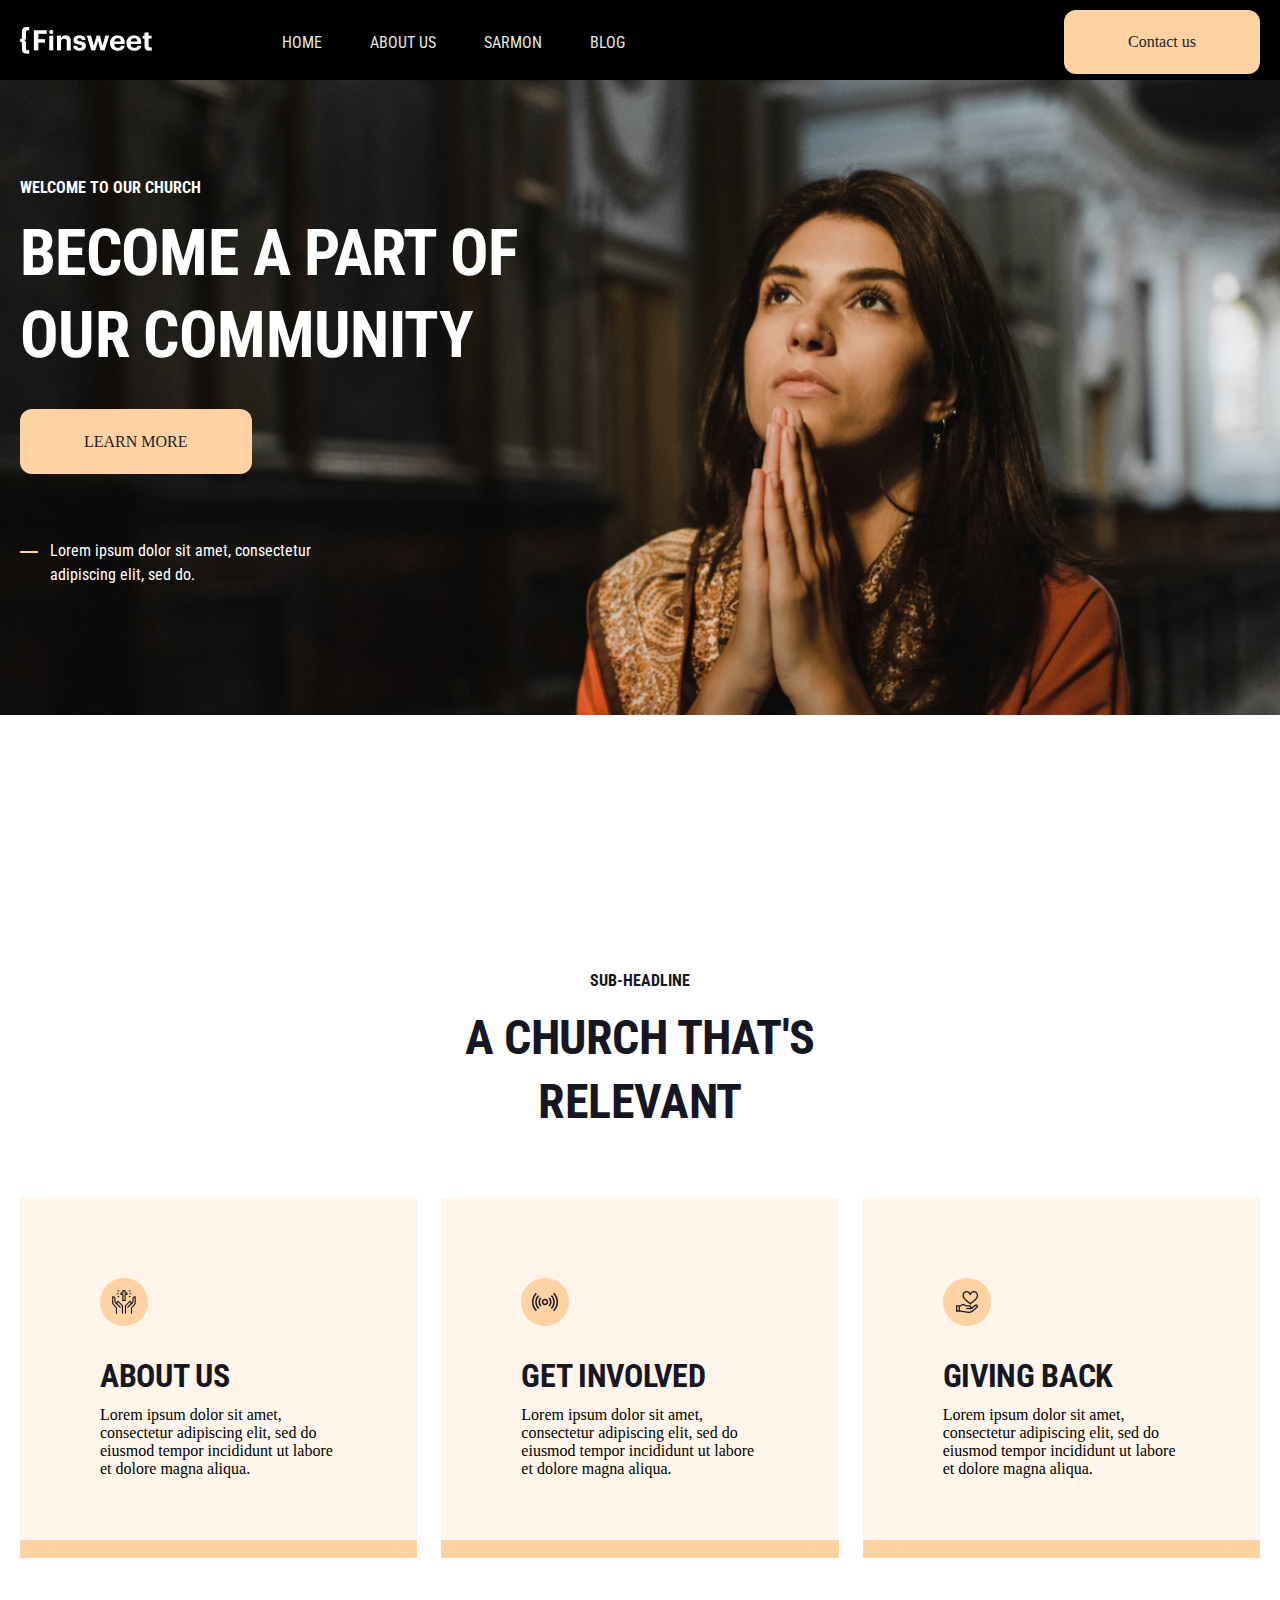
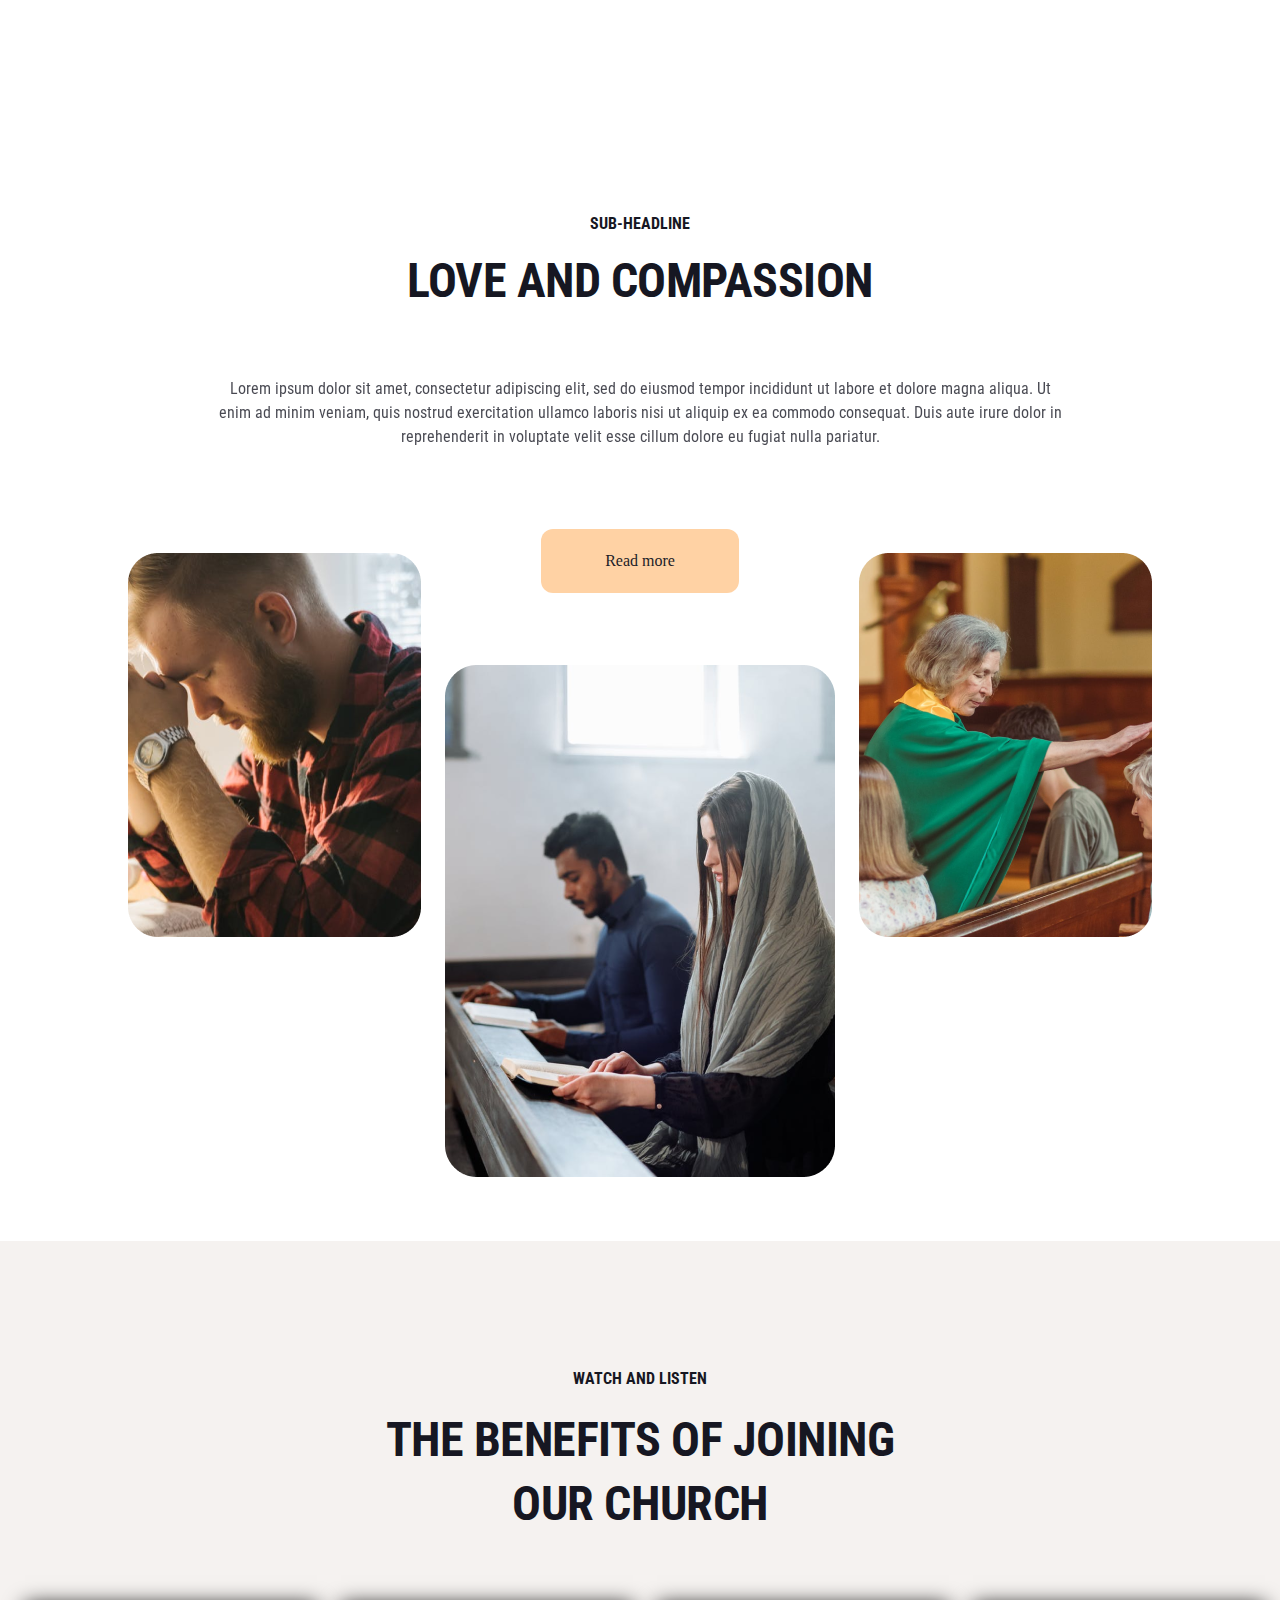
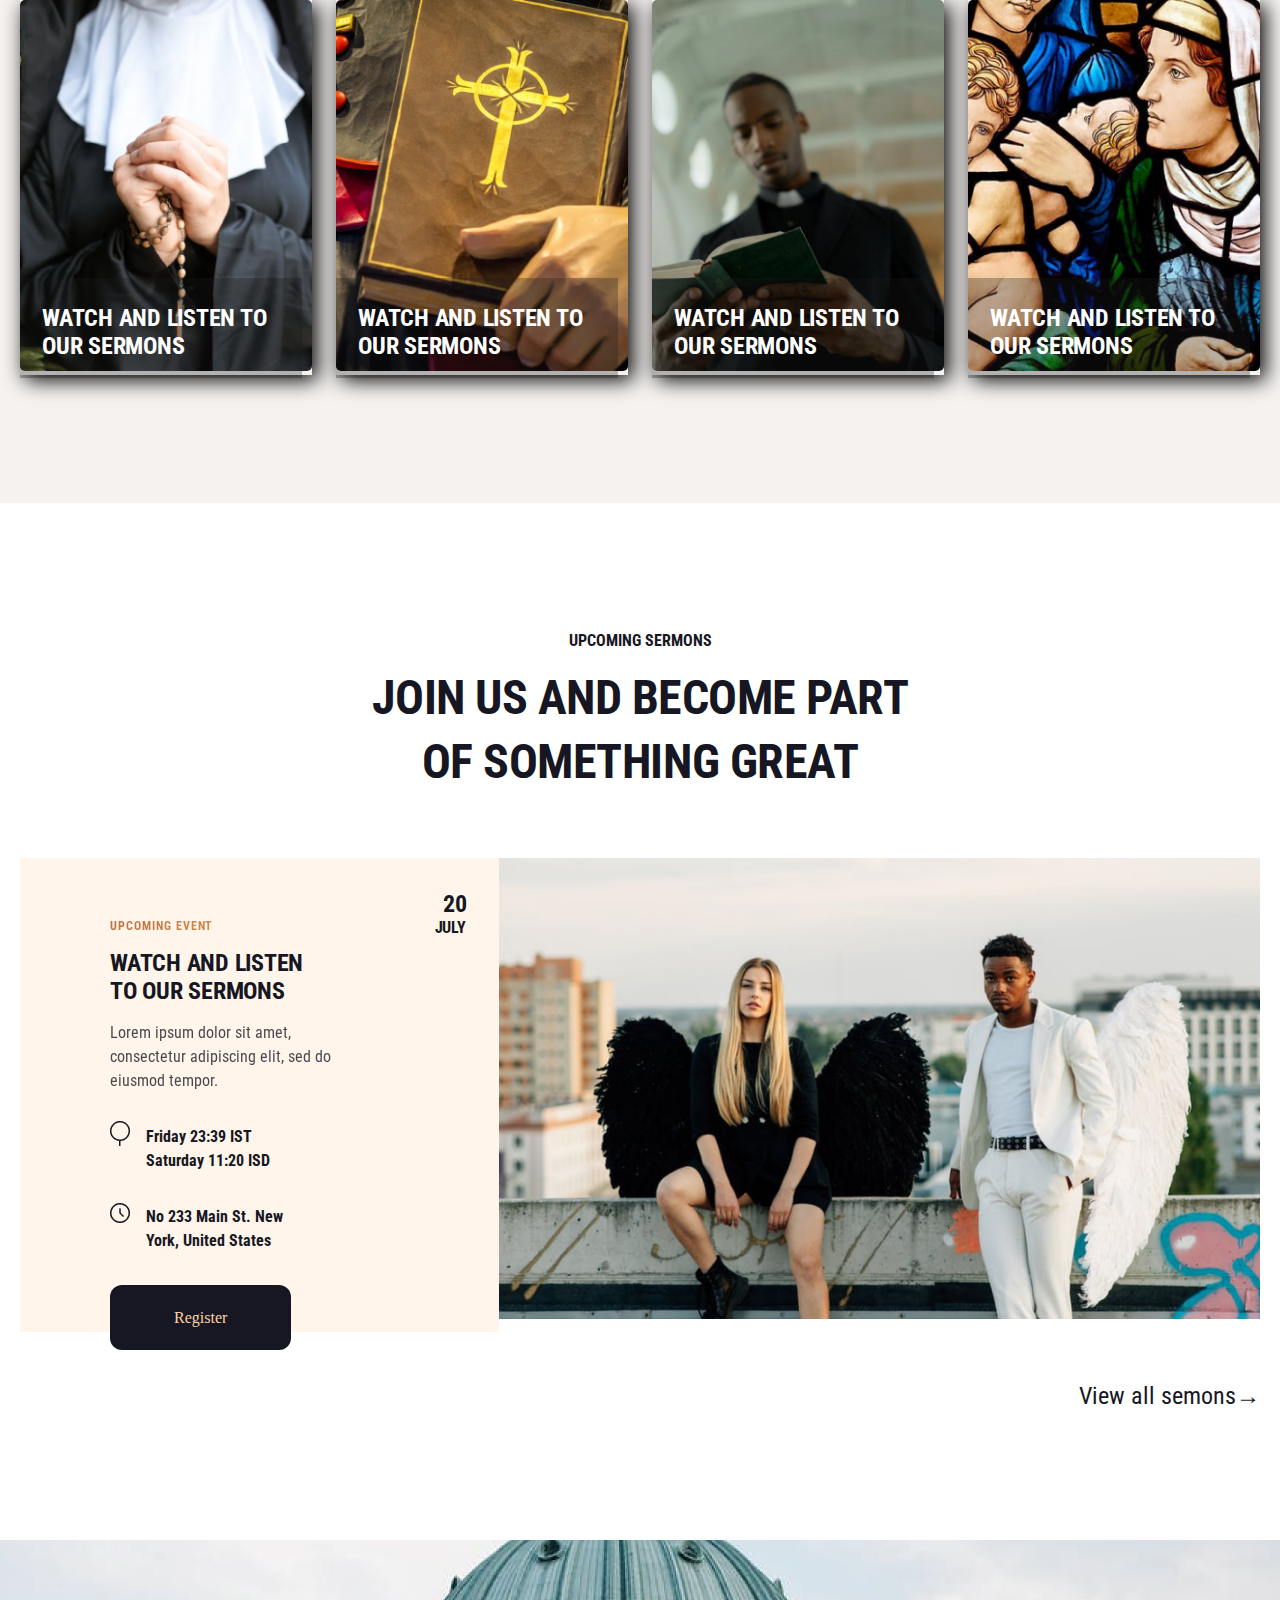
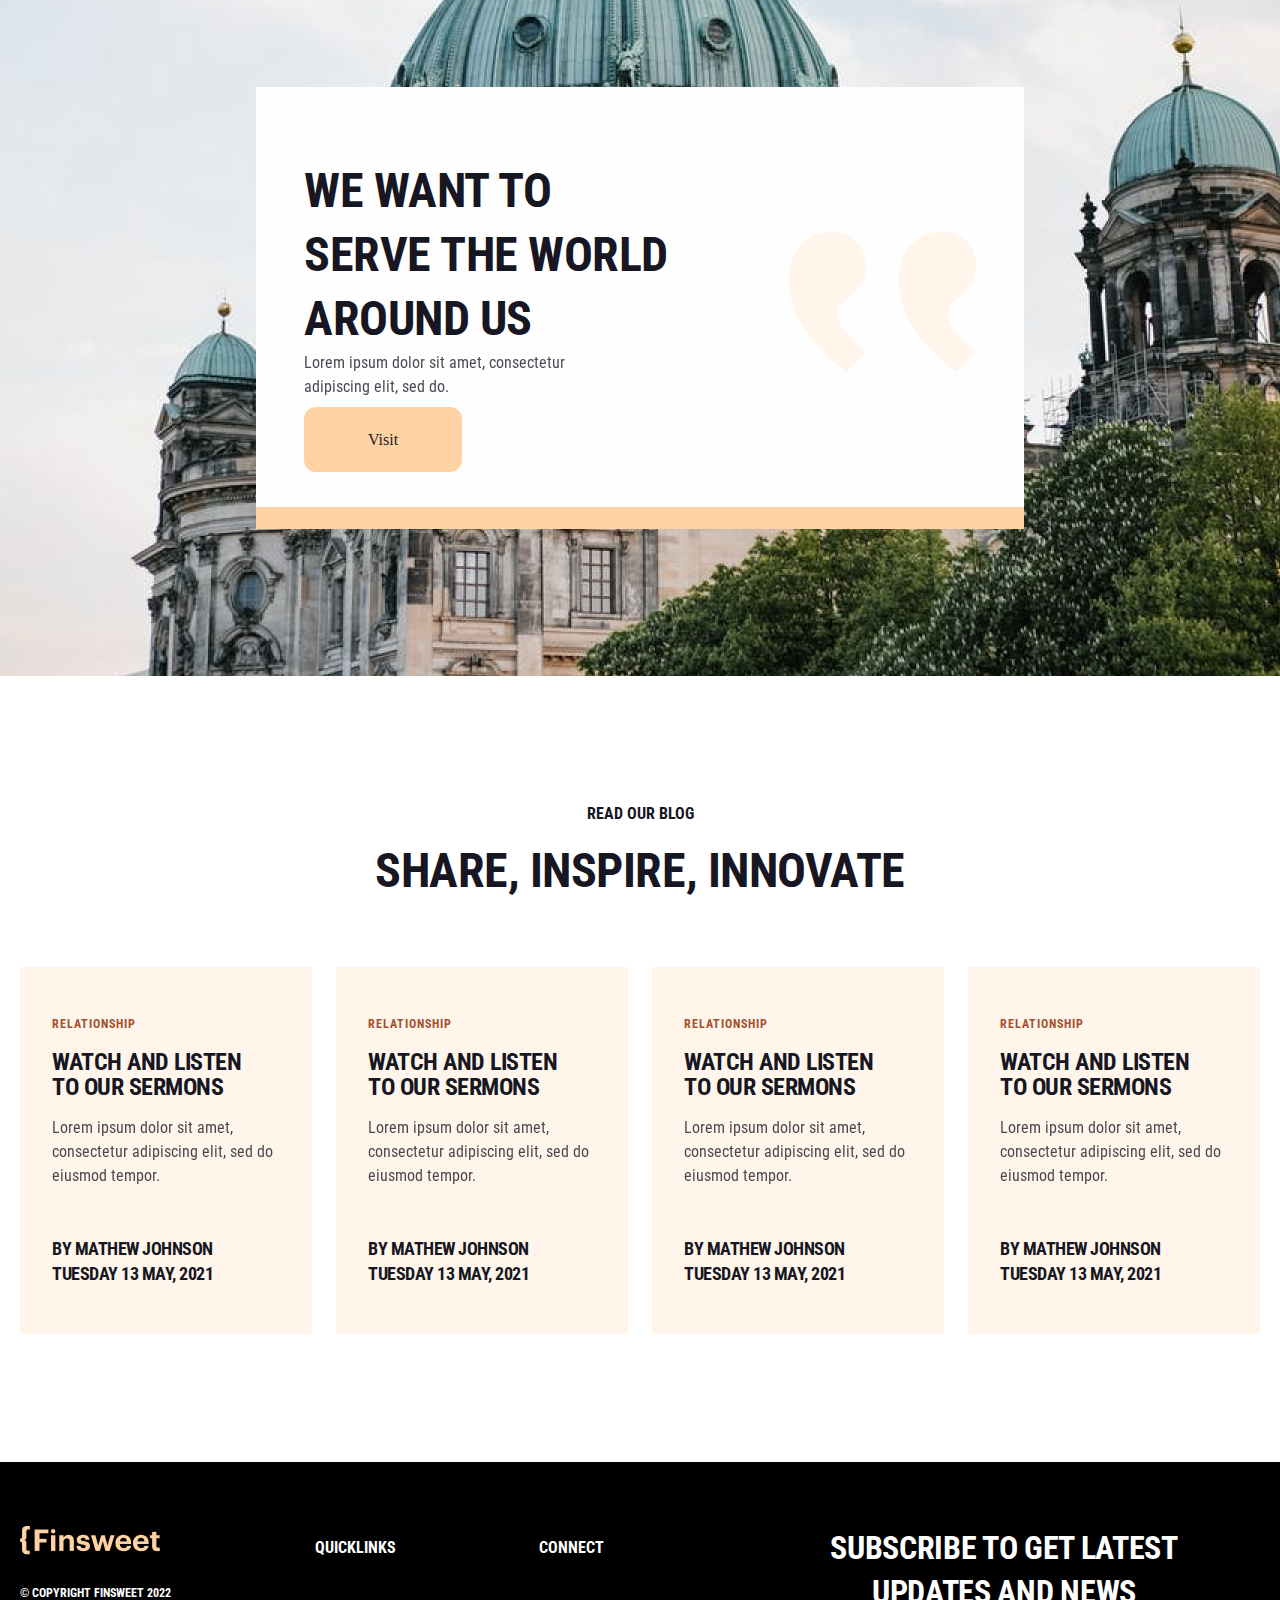
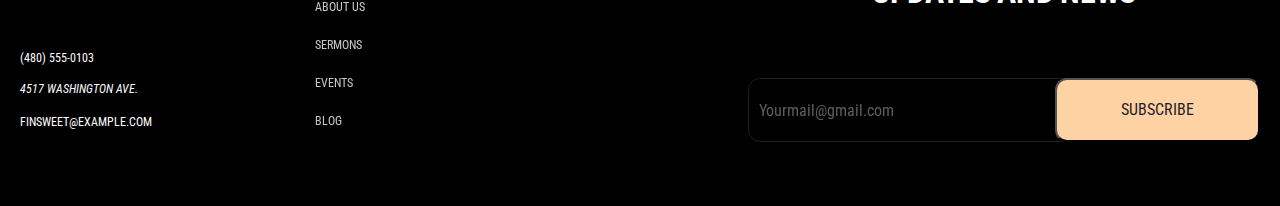
<file: index.html>
<!DOCTYPE html>
<html lang="en">
  <head>
    <meta charset="UTF-8" />
    <meta http-equiv="X-UA-Compatible" content="IE=edge" />
    <meta name="viewport" content="width=device-width, initial-scale=1.0" />
    <title>church</title>
    <link rel="stylesheet" href="./css/home.css" />
    <link
      rel="stylesheet"
      href="https://cdnjs.cloudflare.com/ajax/libs/font-awesome/6.4.0/css/all.min.css"
      integrity="sha512-iecdLmaskl7CVkqkXNQ/ZH/XLlvWZOJyj7Yy7tcenmpD1ypASozpmT/E0iPtmFIB46ZmdtAc9eNBvH0H/ZpiBw=="
      crossorigin="anonymous"
      referrerpolicy="no-referrer"
    />
  </head>
  <body>
     <div class="scrolltop" onclick="scrollToTop();"><a href="#"></a></div>
    <header>
      <div class="container">
        <nav class="navbar">
          <div class="navbar__link__logo">
            <a href="index.html"
              ><img src="./images/home/header-Logo.png" alt=""
            /></a>
            <ul class="navbar__link">
              <li><a href="./index.html">Home</a></li>
              <li><a href="./about-us.html">About us</a></li>
              <li><a href="./sermons.html">Sarmon</a></li>
              <li><a href="./blog.html">Blog</a></li>
            </ul>
          </div>

          <a class="navbar__btn" href="./contact/contact.html">Contact us</a>
              <div id="navbar-responsive"> <button id="navbar-close">
               <i class="fa-solid fa-square-xmark"></i>
              </button> 
                <div class="toogle__menu">
                   <a href="./index.html" class="toogle0__link">Home</a>
                 <a href="./about-us.html" class="toogle0__link">About</a>
                 <a href="./blog.html" class="toogle0__link">sermon</a>
                 <a href="./sermons.html" class="toogle0__link">sermon</a>
                 <a href="./contact.html" class="toogle0__link">contact</a>
                </div>
            </div>
                  
              <button id="navbar-open">
                <i class="fa-solid fa-bars"></i>
               </button></nav>
        
      </div>
    </header>
    <main>
      <section class="home">
        <div class="container">
          <h5>Welcome to our CHURCH</h5>
          <h1>Become a part of our community</h1>
          <a href="about-us.html" class="home__btn">Learn more</a>
          <div class="home__content">
            <div class="home__border"></div>
            <p>
              Lorem ipsum dolor sit amet, consectetur adipiscing elit, sed do.
            </p>
          </div>
        </div>
      </section>
      <section class="relevant">
        <div class="container">
          <div class="relevant__wrapper">
            <h5>sub-headline</h5>
            <h3>a church that's relevant</h3>
            <div class="relevant__box">
              <div class="relevant__box_content">
                <img src="./images/home/Icon.png" alt="icon" />
                <h3>About us</h3>
                <p>
                  Lorem ipsum dolor sit amet, consectetur adipiscing elit, sed
                  do eiusmod tempor incididunt ut labore et dolore magna aliqua.
                </p>
              </div>

              <div class="relevant__box_content">
                <img src="./images/home/Icon (1).png" alt="icon" />
                <h3>Get involved</h3>
                <p>
                  Lorem ipsum dolor sit amet, consectetur adipiscing elit, sed
                  do eiusmod tempor incididunt ut labore et dolore magna aliqua.
                </p>
              </div>

              <div class="relevant__box_content">
                <img src="./images/home/Icon (2).png" alt="icon" />
                <h3>Giving back</h3>
                <p>
                  Lorem ipsum dolor sit amet, consectetur adipiscing elit, sed
                  do eiusmod tempor incididunt ut labore et dolore magna aliqua.
                </p>
              </div>
            </div>
            <div class="compassion">
            <h5>SUB-HEADLINE</h5>
            <h3>love and compassion</h3>
            <p>Lorem ipsum dolor sit amet, consectetur adipiscing elit, sed do eiusmod tempor incididunt ut labore et dolore magna aliqua. Ut enim ad minim veniam, quis nostrud exercitation ullamco laboris nisi ut aliquip ex ea commodo consequat. Duis aute irure dolor in reprehenderit in voluptate velit esse cillum dolore eu fugiat nulla pariatur.</p>
        </div>
        <div class="readmore">

          <div class="readmore__img">
            <img src="./images/home/compassion.png">
          </div>

          <div class="readmore__img-btn">
            <a href="blog-post">Read more</a>
            <img src="./images/home/compassion2.png" alt="">
          </div>

          <div class="readmore__img">
            <img src="./images/home/compassion3.png">
          </div>

        </div>
          </div>
      </section>
      <section class="benefits">
        <div class="container">
          <div class="benefit__wrapper">
            <h5>Watch and listen</h5>
            <h3>THE benefits of joining our church</h3>

            <div class="benefit__content">
              <div class="benefit__card">
              <img src="./images/home/beneffits.png">
              <div class="benefit__intro">
                <h3>WATCH AND LISTEN TO OUR SERMONS</h3>
                <p>Lorem ipsum dolor sit amet, consectetur adipiscing elit, sed do eiusmod tempor incididunt ut.</p>
              </div>
            </div>

            <div class="benefit__card">
              <img src="./images/home/benefits2.png">
              <div class="benefit__intro">
                <h3>WATCH AND LISTEN TO OUR SERMONS</h3>
                <p>Lorem ipsum dolor sit amet, consectetur adipiscing elit, sed do eiusmod tempor incididunt ut.</p>
              </div>
            </div>

            <div class="benefit__card">
              <img src="./images/home/benefits3.png">
              <div class="benefit__intro">
                <h3>WATCH AND LISTEN TO OUR SERMONS</h3>
                <p>Lorem ipsum dolor sit amet, consectetur adipiscing elit, sed do eiusmod tempor incididunt ut.</p>
              </div>
            </div>

            <div class="benefit__card">
              <img src="./images/home/benefits4.png">
              <div class="benefit__intro">
                <h3>WATCH AND LISTEN TO OUR SERMONS</h3>
                <p>Lorem ipsum dolor sit amet, consectetur adipiscing elit, sed do eiusmod tempor incididunt ut.</p>
              </div>
            </div>
            </div>

          </div>
        </div>
      </section>
      <section class="sermons">
        <div class="container">
          <h5>Upcoming SERMONS</h5>
          <h3>join us and become part of something great</h3>
          <div class="sermons__card">
            <div class="sermons__aside">
              <h5>Upcoming Event</h5>
              <h3>WATCH AND LISTEN TO OUR SERMONS</h3>
              <p>Lorem ipsum dolor sit amet, consectetur adipiscing elit, sed do eiusmod tempor.</p>
              <div class="sermons__intro">
                <img src="./images/home/shareIcon.png" alt="icon">
                <h4>Friday 23:39 IST Saturday 11:20 ISD</h4>
              </div>
              <div class="sermons__intro">
                <img src="./images/home/Clock icon.png" alt="icon">
                <h4>No 233 Main St. New York, United States</h4>
              </div>
              
              <a href="./sermon-event.html">Register</a>
              <div class="sermons__data">
                <h2>20</h2>
                <h3>JULY</h3>
              </div>
            </div>
            <div class="sermons__bside">
              <img src="./images/home/sermons-.png">
            </div>
            
          </div>
          <div class="sermons__view">
            <a href="./sermons.html" class="class">View all semons</a>
          </div>
        </div>
      </section>
        <section class="around">
          <div class="container">
            <div class="around__card">
              <div class="around__aside">
                <h2>We want to serve the world around us</h2>
                <p>Lorem ipsum dolor sit amet, consectetur adipiscing elit, sed do.</p>
                <a href="">Visit</a>
              </div>
              <div class="around__bside">
                <img src="./images/home/Quote icon.png" alt="icon">
              </div>
            </div>
          </div>
        </section>
        <section>
          <div class="container">
            <div class="blog">
              <h5>Read our Blog</h5>
              <h3>SHARE, INSPIRE, INNOVATE</h3>
              <div class="blog__card">

                <div class="blog__intro">
                  <h5>Relationship</h5>
                   <h3>WATCH AND LISTEN TO OUR SERMONS</h3>
                   <p>Lorem ipsum dolor sit amet, consectetur adipiscing elit, sed do eiusmod tempor.</p>
                   <h3 class="blog__intro__name">By Mathew Johnson</h3>
                   <h3 class="blog__intro__name">Tuesday 13 May, 2021</h3>
                </div>

                <div class="blog__intro">
                  <h5>Relationship</h5>
                   <h3>WATCH AND LISTEN TO OUR SERMONS</h3>
                   <p>Lorem ipsum dolor sit amet, consectetur adipiscing elit, sed do eiusmod tempor.</p>
                   <h3 class="blog__intro__name">By Mathew Johnson</h3>
                   <h3 class="blog__intro__name">Tuesday 13 May, 2021</h3>
                </div>

                <div class="blog__intro">
                  <h5>Relationship</h5>
                   <h3>WATCH AND LISTEN TO OUR SERMONS</h3>
                   <p>Lorem ipsum dolor sit amet, consectetur adipiscing elit, sed do eiusmod tempor.</p>
                   <h3 class="blog__intro__name">By Mathew Johnson</h3>
                   <h3 class="blog__intro__name">Tuesday 13 May, 2021</h3>
                </div>

                <div class="blog__intro">
                  <h5>Relationship</h5>
                   <h3>WATCH AND LISTEN TO OUR SERMONS</h3>
                   <p>Lorem ipsum dolor sit amet, consectetur adipiscing elit, sed do eiusmod tempor.</p>
                   <h3 class="blog__intro__name">By Mathew Johnson</h3>
                   <h3 class="blog__intro__name">Tuesday 13 May, 2021</h3>
                </div>

                
              </div>
            </div>
          </div>
        </section>
    </main>
    <footer class="footer">
      <div class="container footer__container">
        <div class="footer__left">
          <img src="./images/home/footer-logo.png" alt="logo" />
          <h5>© Copyright Finsweet 2022</h5>
          <a href="tel:(480) 555-0103">(480) 555-0103</a>
          <address>4517 Washington Ave.</address>
          <a href="mailto: finsweet@example.com">finsweet@example.com</a>
        </div>
        <div class="footer__center">
          <h5>Quicklinks</h5>
          <a href="">About us</a>
          <a href="">Sermons</a>
          <a href="">Events</a>
          <a href="">Blog</a>
        </div>
        <div class="footer__connect">
          <h5>Connect</h5>
          <a href=""><i class="fa-brands fa-facebook"></i></a>
          <a href=""><i class="fa-brands fa-twitter"></i></a>
          <a href=""><i class="fa-brands fa-linkedin"></i></a>
        </div>
        <div class="footer__right">
          <h3>Subscribe to get Latest Updates and News</h3>
          <div class="footer__input">
            <input type="email" placeholder="Yourmail@gmail.com" />
            <button>Subscribe</button>
          </div>
        </div>
      </div>
    </footer>
    <script>
      window.addEventListener('scroll', function(){
    var scroll = document.querySelector('.scrolltop');
    scroll.classList.toggle("active" , window.scrollY > 500)
})
function scrollToTop(){
    window.scrollTo({
        top: 0,
        behavior: 'smooth'
    })
}
      function openNavbar() {
  document.getElementById("navbar-responsive").style.left = "0";
  // document.getElementById("navbar-responsive").style.top = "0";
}
function closeNavbar() {
  document.getElementById("navbar-responsive").style.left = "-100%";
  // document.getElementById("navbar-responsive").style.top = "-100%";
}

document.getElementById("navbar-open").addEventListener("click", openNavbar);
document.getElementById("navbar-close").addEventListener("click", closeNavbar);
    </script>
  </body>
</html>
</file>
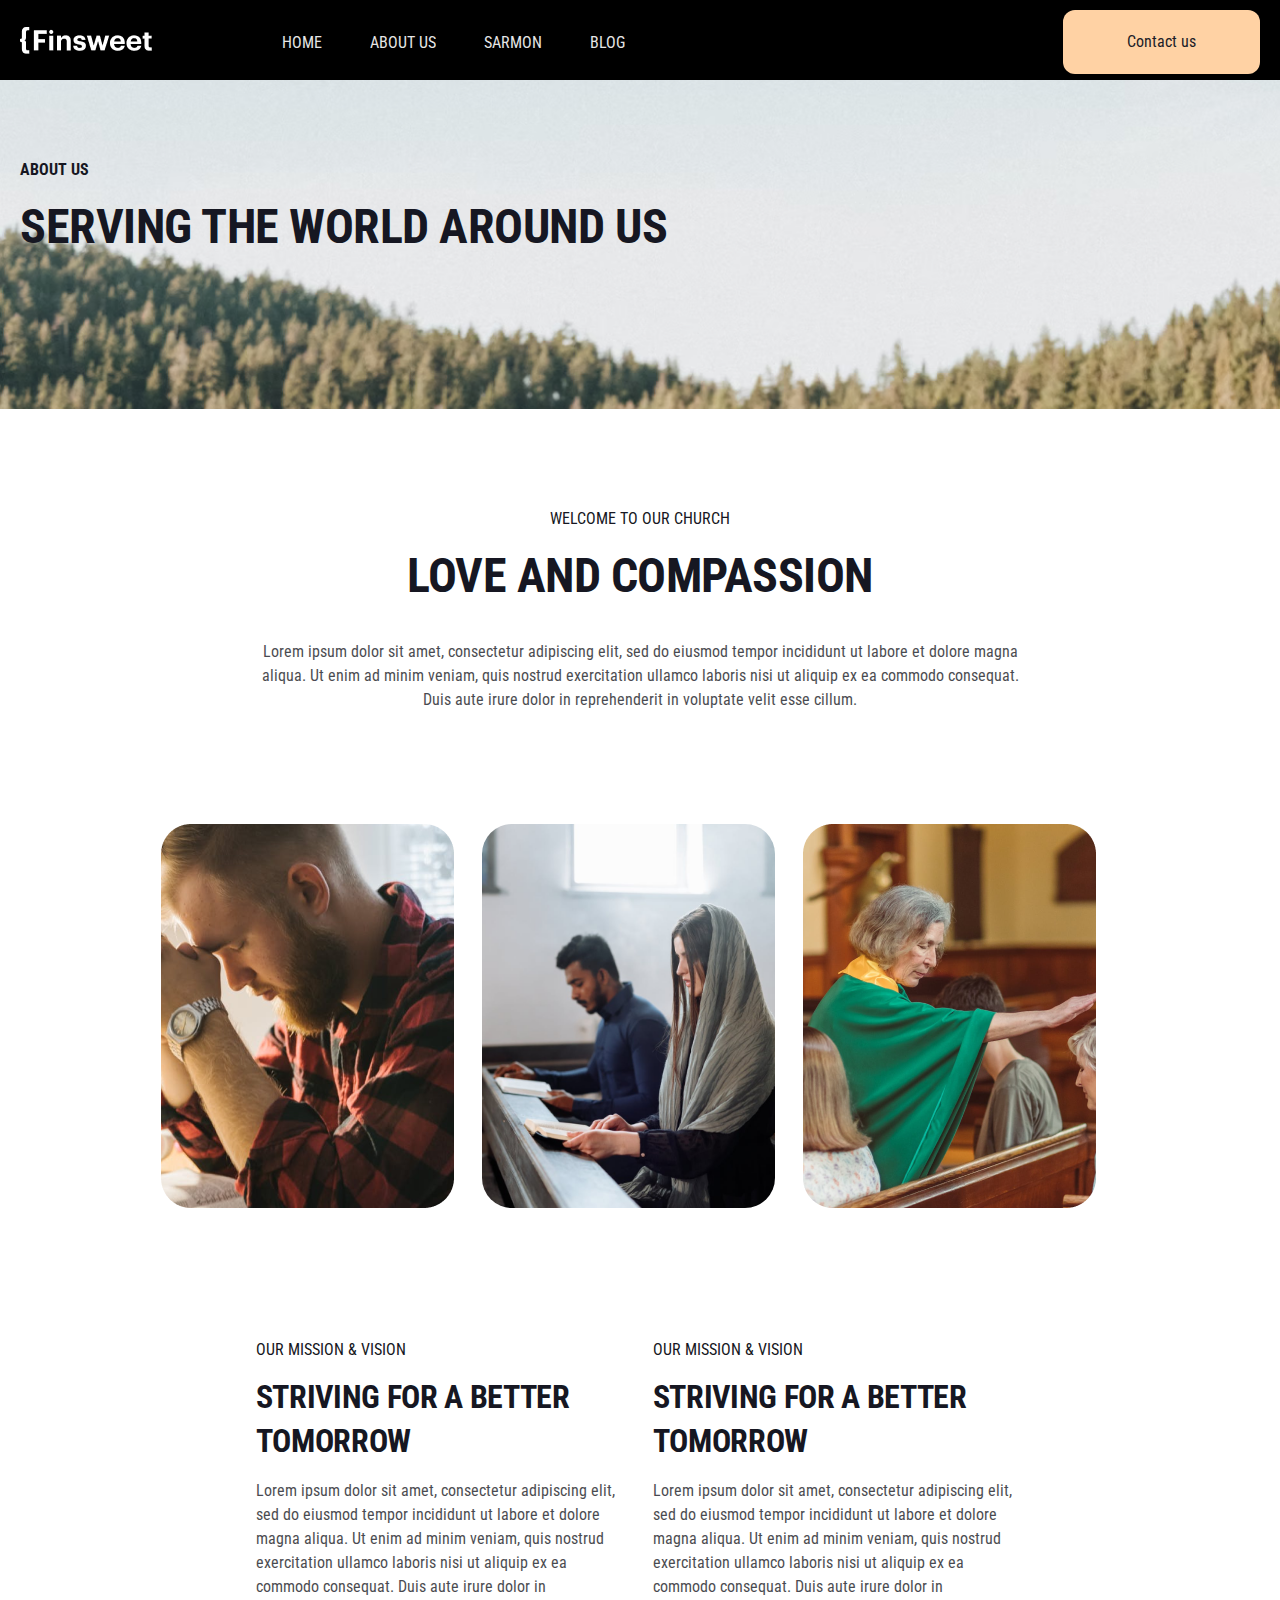
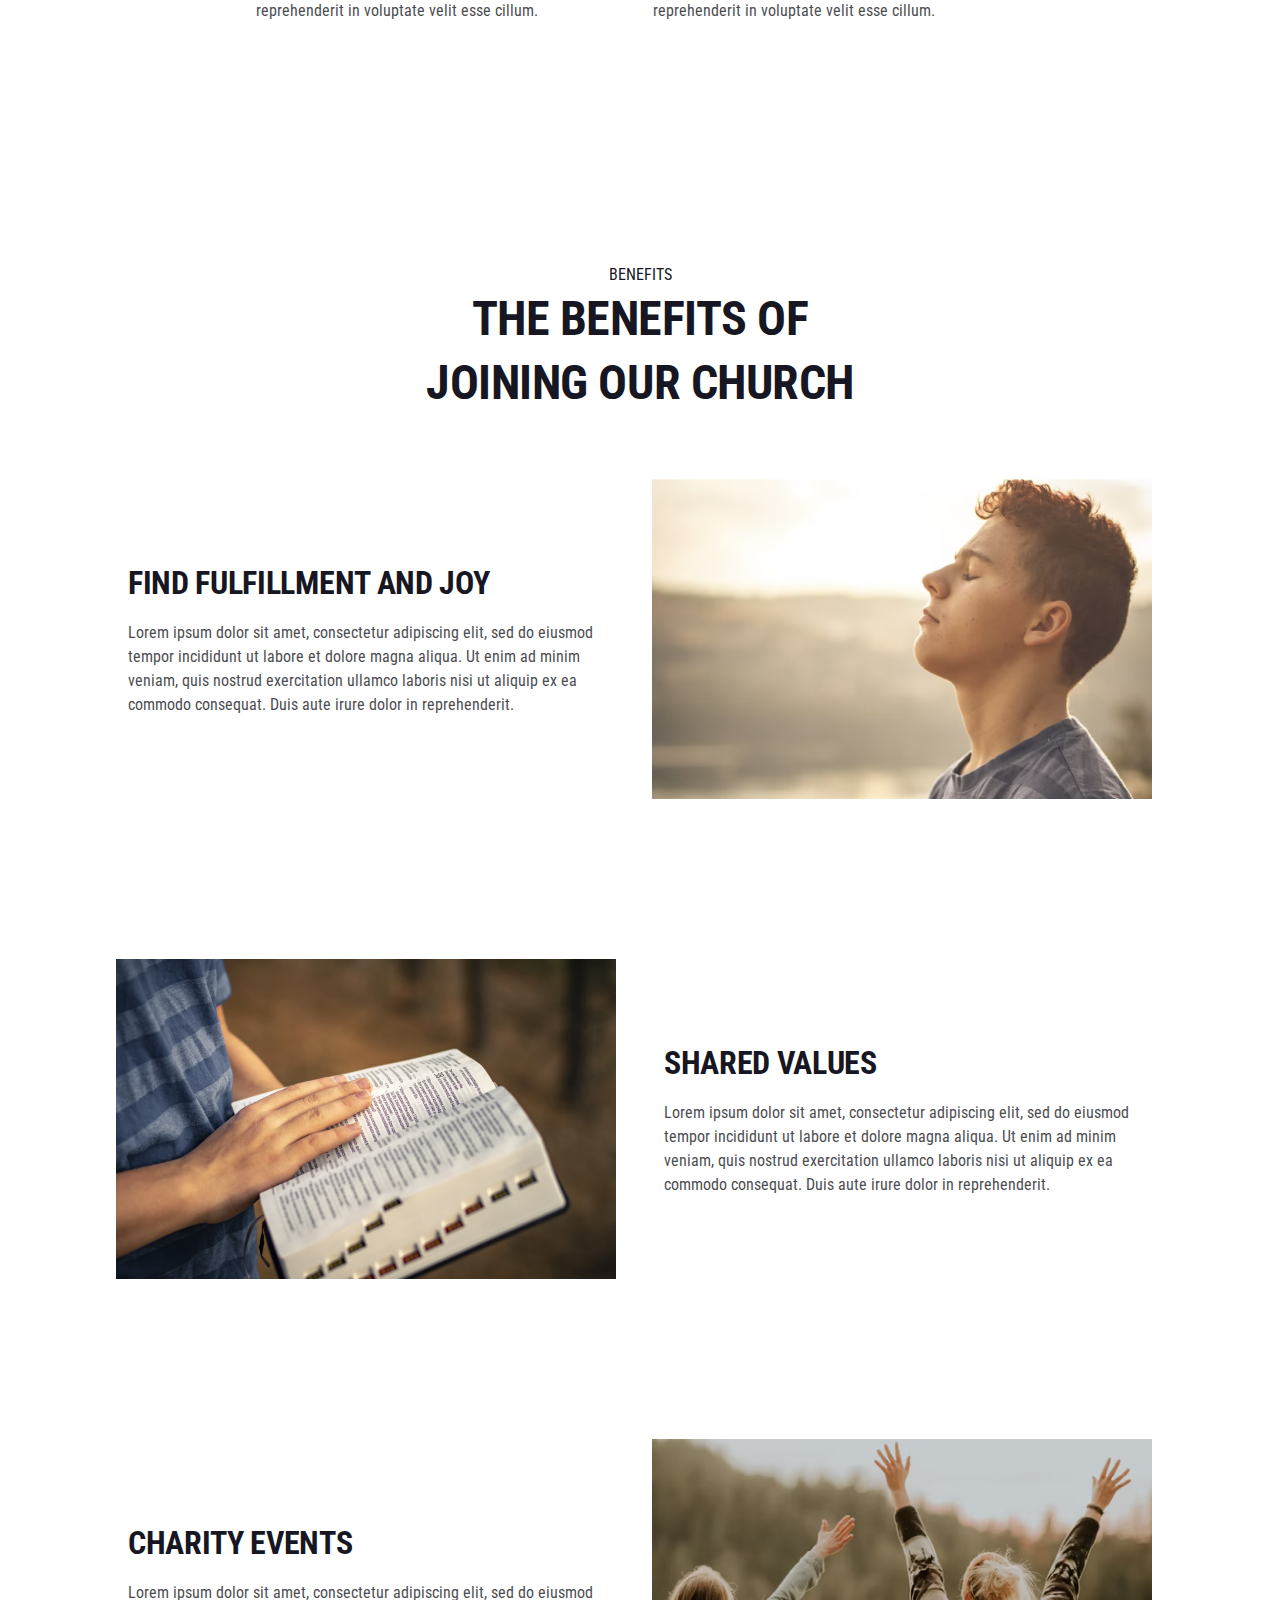
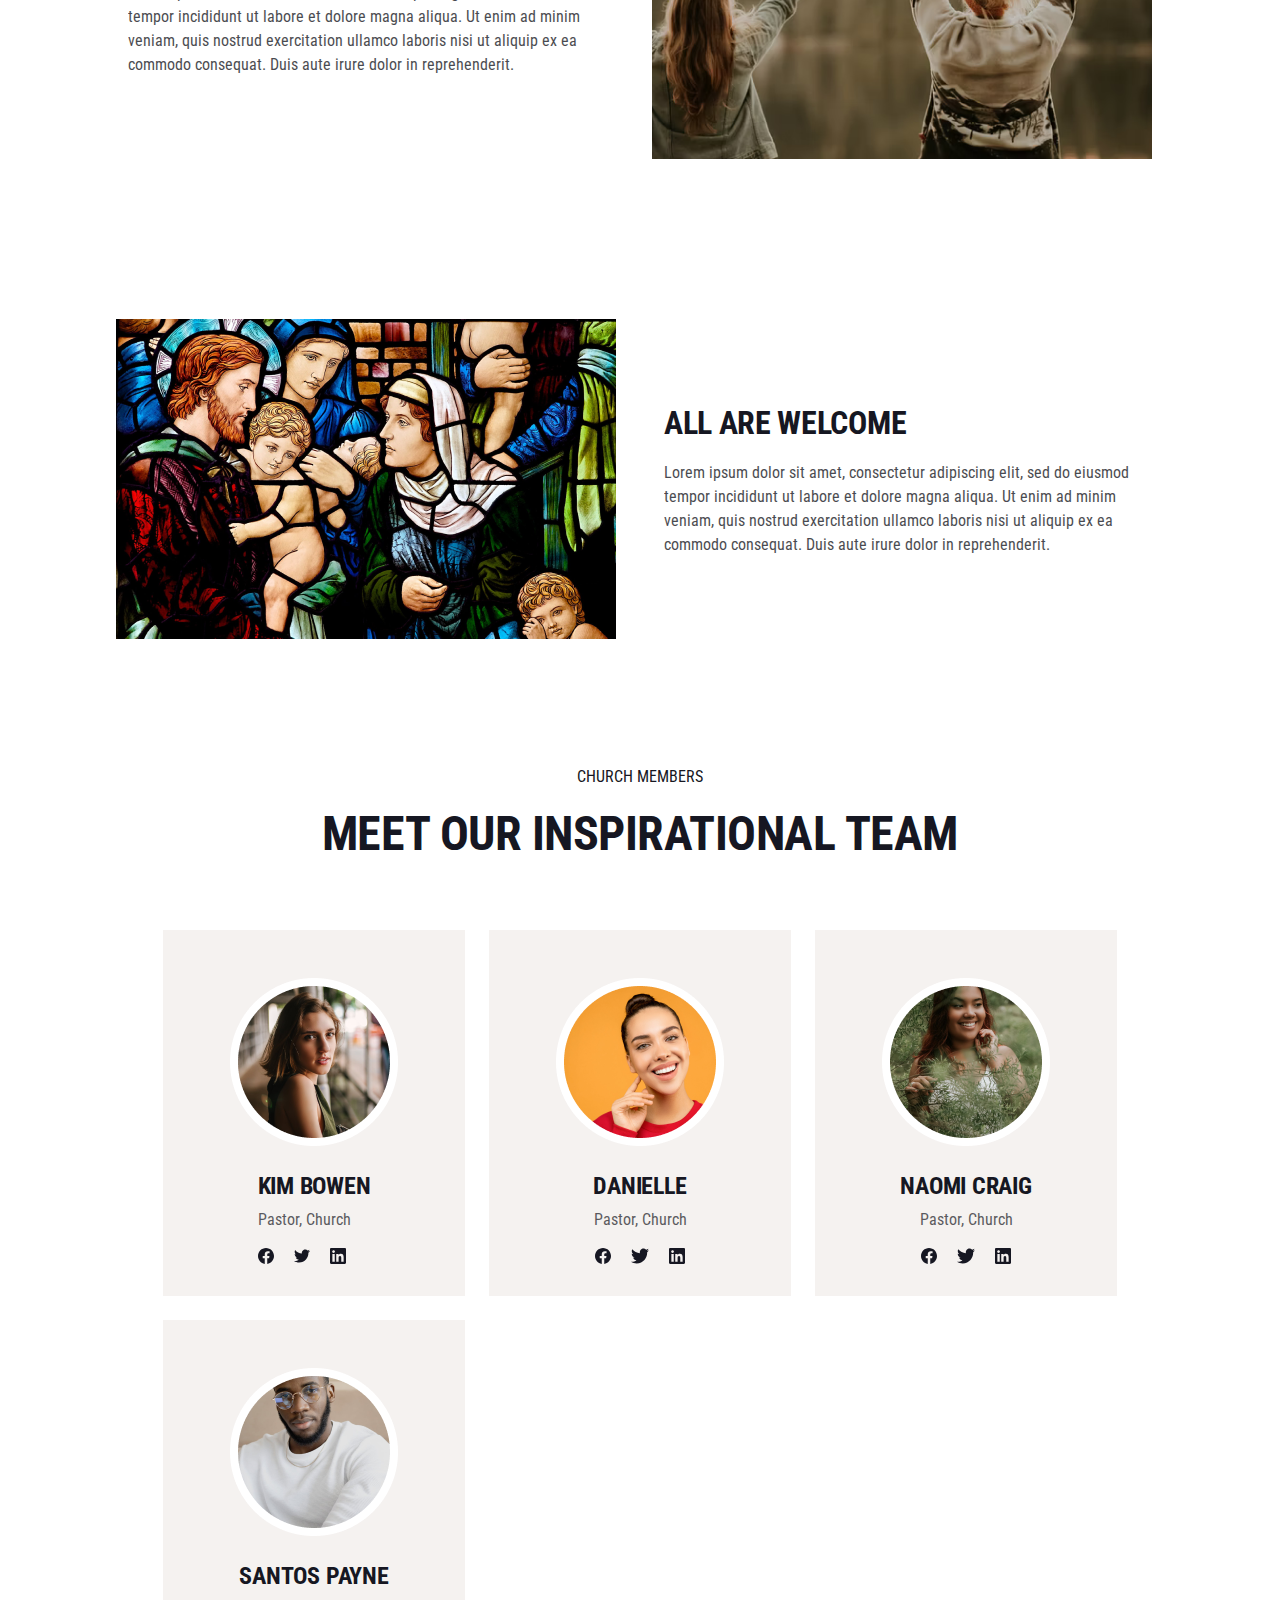
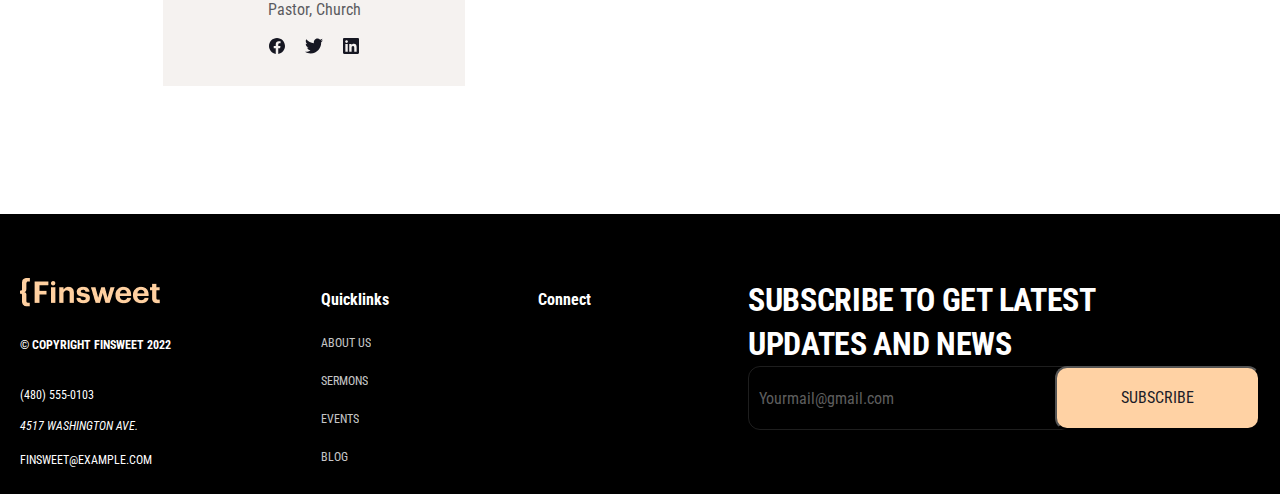
<file: about-us.html>
<!DOCTYPE html>
<html lang="en">
<head>
  <meta charset="UTF-8">
  <meta http-equiv="X-UA-Compatible" content="IE=edge">
  <meta name="viewport" content="width=device-width, initial-scale=1.0">
  <title>Document</title>
  <link rel="stylesheet" href="./css/about-us.css">
  <link rel="stylesheet" href="https://cdnjs.cloudflare.com/ajax/libs/font-awesome/6.4.0/css/all.min.css" integrity="sha512-iecdLmaskl7CVkqkXNQ/ZH/XLlvWZOJyj7Yy7tcenmpD1ypASozpmT/E0iPtmFIB46ZmdtAc9eNBvH0H/ZpiBw==" crossorigin="anonymous" referrerpolicy="no-referrer" />
</head>
<body>
  <header>
      <div class="container">
        <nav class="navbar">
          <div class="navbar__link__logo">
            <a href="index.html"
              ><img src="./images/home/header-Logo.png" alt=""
            /></a>
            <ul class="navbar__link">
              <li><a href="./index.html">Home</a></li>
              <li><a href="./about-us.html">About us</a></li>
              <li><a href="./sermons.html">Sarmon</a></li>
              <li><a href="./blog.html">Blog</a></li>
            </ul>
          </div>

          <a class="navbar__btn" href="./contact/contact.html">Contact us</a>
             
              
      </div>
    </header>

    <main>
      <!-- HERO -->

    <section class="about-hero">
      <div class="about-container about-hero__container">
        <p class="about-hero__subtext">
          About us
        </p>
        <h1 class="about-hero__title">
          Serving the world around us
        </h1>
      </div>
    </section>
    <section class="about-love">
      <div class="about-container about-love__container">
        <p class="about-love__subtext">
          Welcome to our CHURCH
        </p>
        <h2 class="about-love__title">
          Love and compassion
        </h2>
        <p class="about-love__text">
          Lorem ipsum dolor sit amet, consectetur adipiscing elit, sed do eiusmod tempor incididunt ut labore et dolore
          magna
          aliqua. Ut enim ad minim veniam, quis nostrud exercitation ullamco laboris nisi ut aliquip ex ea commodo
          consequat. Duis
          aute irure dolor in reprehenderit in voluptate velit esse cillum.
        </p>
        <div class="about-love__images">
          <img id="about-love__img2" src="/images/about-us/about-love.img1.png" alt="an img">
          <img id="about-love__img1" src="/images/about-us/about-love.img2.png" alt="an img">
          <img id="about-love__img3" src="/images/about-us/about-love.img3.png" alt="an img">
        </div>
        <div class="about-love__cards">
          <div class="about-love__card">
            <p class="about-love__card__subtext about-love__subtext">
              OUR MISSIOn & Vision
            </p>
            <h3 class="about-love__card__title">
              STRIVING FOR A BETTER TOMORROW
            </h3>
            <p class="about-love__card__text about-love__text">
              Lorem ipsum dolor sit amet, consectetur adipiscing elit, sed do eiusmod tempor incididunt ut labore et
              dolore magna
              aliqua. Ut enim ad minim veniam, quis nostrud exercitation ullamco laboris nisi ut aliquip ex ea commodo
              consequat. Duis
              aute irure dolor in reprehenderit in voluptate velit esse cillum.
            </p>
          </div>
          <div class="about-love__card2">
            <p class="about-love__card__subtext about-love__subtext">
              OUR MISSIOn & Vision
            </p>
            <h3 class="about-love__card__title">
              STRIVING FOR A BETTER TOMORROW
            </h3>
            <p class="about-love__card__text about-love__text">
              Lorem ipsum dolor sit amet, consectetur adipiscing elit, sed do eiusmod tempor incididunt ut labore et
              dolore magna
              aliqua. Ut enim ad minim veniam, quis nostrud exercitation ullamco laboris nisi ut aliquip ex ea commodo
              consequat. Duis
              aute irure dolor in reprehenderit in voluptate velit esse cillum.
            </p>
          </div>
        </div>
      </div>
    </section>
    <section class="about-benefits">
      <div class="about-container about-benefits__container">
        <p class="about-benefits__subtext">
          BENEFITS
        </p>
        <h2 class="about-benefits__title">
          THE benefits of joining our church
        </h2>
        <div class="about_benefits__card1">
          <div class="about_benefits__card1__content">
            <h3 class="about_benefits__card1__title">find fulfillment and joy</h3>
            <p class="about_benefits__card1__text">
              Lorem ipsum dolor sit amet, consectetur adipiscing elit, sed do eiusmod tempor incididunt ut labore et
              dolore magna
              aliqua. Ut enim ad minim veniam, quis nostrud exercitation ullamco laboris nisi ut aliquip ex ea commodo
              consequat. Duis
              aute irure dolor in reprehenderit.
            </p>
          </div>
          <img src="/images/about-us/about-benefitsnimg.png" alt="an img">
        </div>
        <div class="about_benefits__card2">
          <div class="about_benefits__card1__content">
            <h3 class="about_benefits__card1__title">shared values</h3>
            <p class="about_benefits__card1__text">
              Lorem ipsum dolor sit amet, consectetur adipiscing elit, sed do eiusmod tempor incididunt ut labore et
              dolore magna
              aliqua. Ut enim ad minim veniam, quis nostrud exercitation ullamco laboris nisi ut aliquip ex ea commodo
              consequat. Duis
              aute irure dolor in reprehenderit.
            </p>
          </div>
          <img src="/images/about-us/about-benefitsnimg2.png" alt="an img">
        </div>
        <div class="about_benefits__card3">
          <div class="about_benefits__card1__content">
            <h3 class="about_benefits__card1__title">charity events</h3>
            <p class="about_benefits__card1__text">
              Lorem ipsum dolor sit amet, consectetur adipiscing elit, sed do eiusmod tempor incididunt ut labore et
              dolore magna
              aliqua. Ut enim ad minim veniam, quis nostrud exercitation ullamco laboris nisi ut aliquip ex ea commodo
              consequat. Duis
              aute irure dolor in reprehenderit.
            </p>
          </div>
          <img src="/images/about-us/about-benefitsnimg3.png" alt="an img">
        </div>
        <div class="about_benefits__card4">
          <div class="about_benefits__card1__content">
            <h3 class="about_benefits__card1__title">All are welcome</h3>
            <p class="about_benefits__card1__text">
              Lorem ipsum dolor sit amet, consectetur adipiscing elit, sed do eiusmod tempor incididunt ut labore et
              dolore magna
              aliqua. Ut enim ad minim veniam, quis nostrud exercitation ullamco laboris nisi ut aliquip ex ea commodo
              consequat. Duis
              aute irure dolor in reprehenderit.
            </p>
          </div>
          <img src="/images/about-us/about-benefitsnimg4.png" alt="an img">
        </div>
      </div>
    </section>
    <section class="about-team">
      <div class="about-container about-team__container">
        <p class="about-team__subtext">church members</p>
        <h2 class="about-team__title">
          meet our Inspirational team
        </h2>
        <div class="about-team__cards">
          <div class="about-team__card">
            <img class="about-team__card__mainimg" src="/images/about-us/about-teamimg1.png" alt="an img">
            

            <div class="about-team__card__hover">
              <h4 class="about-team__card__title">
                Kim Bowen
              </h4>
              <p class="about-team__card__info">Pastor, Church</p>
              <div class="about-team__card__icons">
                <img src="/images/about-us/aboutfacebook.svg" alt="an img">
              <img src="/images/about-us/abouttwitter.svg" alt="an img">
              <img src="/images/about-us/aboutlinkedin.svg" alt="an img">
              </div>
            </div>
          </div>
          <div class="about-team__card">  
            <img class="about-team__card__mainimg" src="/images/about-us/about-teamimg2.png" alt="an img">
            <h4 class="about-team__card__title about-team__specialtitle">
              Danielle
            </h4>
            <p class="about-team__card__info">Pastor, Church</p>
            <div class="about-team__card__icons">
              <img src="/images/about-us/aboutfacebook.svg" alt="an img">
              <img src="/images/about-us/abouttwitter.svg" alt="an img">
              <img src="/images/about-us/aboutlinkedin.svg" alt="an img">
            </div>
          </div>
          <div class="about-team__card">
            <img class="about-team__card__mainimg"  src="/images/about-us/about-teamimg3.png" alt="an img">
            <h4 class="about-team__card__title">
              Naomi Craig
            </h4>
            <p class="about-team__card__info">Pastor, Church</p>
            <div class="about-team__card__icons">
              <img src="/images/about-us/aboutfacebook.svg" alt="an img">
              <img src="/images/about-us/abouttwitter.svg" alt="an img">
              <img src="/images/about-us/aboutlinkedin.svg" alt="an img">
            </div>
          </div>
          <div class="about-team__card">  
            <img class="about-team__card__mainimg" src="/images/about-us/about-teamimg4.png" alt="an img">
            <h4 class="about-team__card__title">
              Santos Payne
            </h4>
            <p class="about-team__card__info">Pastor, Church</p>
            <div class="about-team__card__icons">
              <img src="/images/about-us/aboutfacebook.svg" alt="an img">
              <img src="/images/about-us/abouttwitter.svg" alt="an img">
              <img src="/images/about-us/aboutlinkedin.svg" alt="an img">
            </div>
          </div>
        </div>
      </div>
    </section>
    </main>

    <footer class="footer">
      <div class="container footer__container">
        <div class="footer__left">
          <img src="./images/home/footer-logo.png" alt="logo" />
          <h5>© Copyright Finsweet 2022</h5>
          <a href="tel:(480) 555-0103">(480) 555-0103</a>
          <address>4517 Washington Ave.</address>
          <a href="mailto: finsweet@example.com">finsweet@example.com</a>
        </div>
        <div class="footer__center">
          <h5>Quicklinks</h5>
          <a href="">About us</a>
          <a href="">Sermons</a>
          <a href="">Events</a>
          <a href="">Blog</a>
        </div>
        <div class="footer__connect">
          <h5>Connect</h5>
          <a href=""><i class="fa-brands fa-facebook"></i></a>
          <a href=""><i class="fa-brands fa-twitter"></i></a>
          <a href=""><i class="fa-brands fa-linkedin"></i></a>
        </div>
        <div class="footer__right">
          <h3>Subscribe to get Latest Updates and News</h3>
          <div class="footer__input">
            <input type="email" placeholder="Yourmail@gmail.com" />
            <button>Subscribe</button>
          </div>
        </div>
      </div>
    </footer>
</body>
</html>
</file>
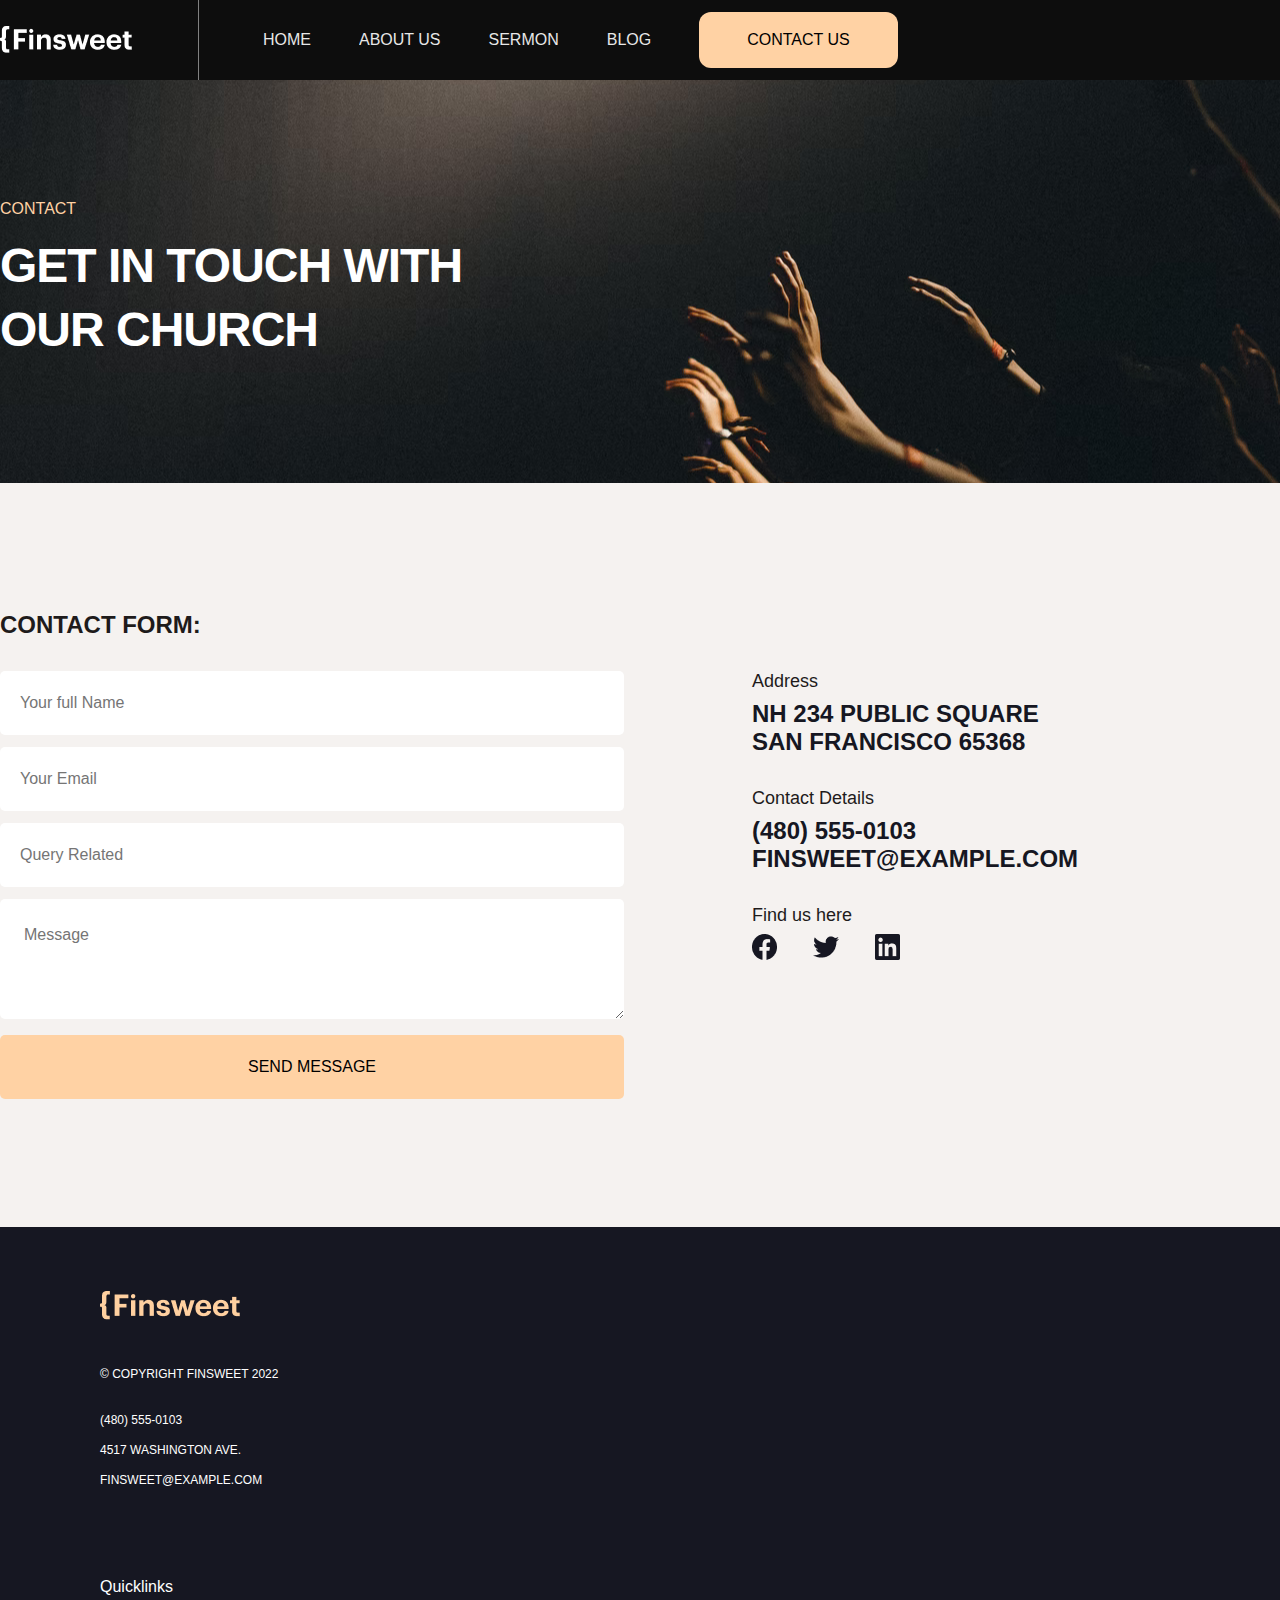
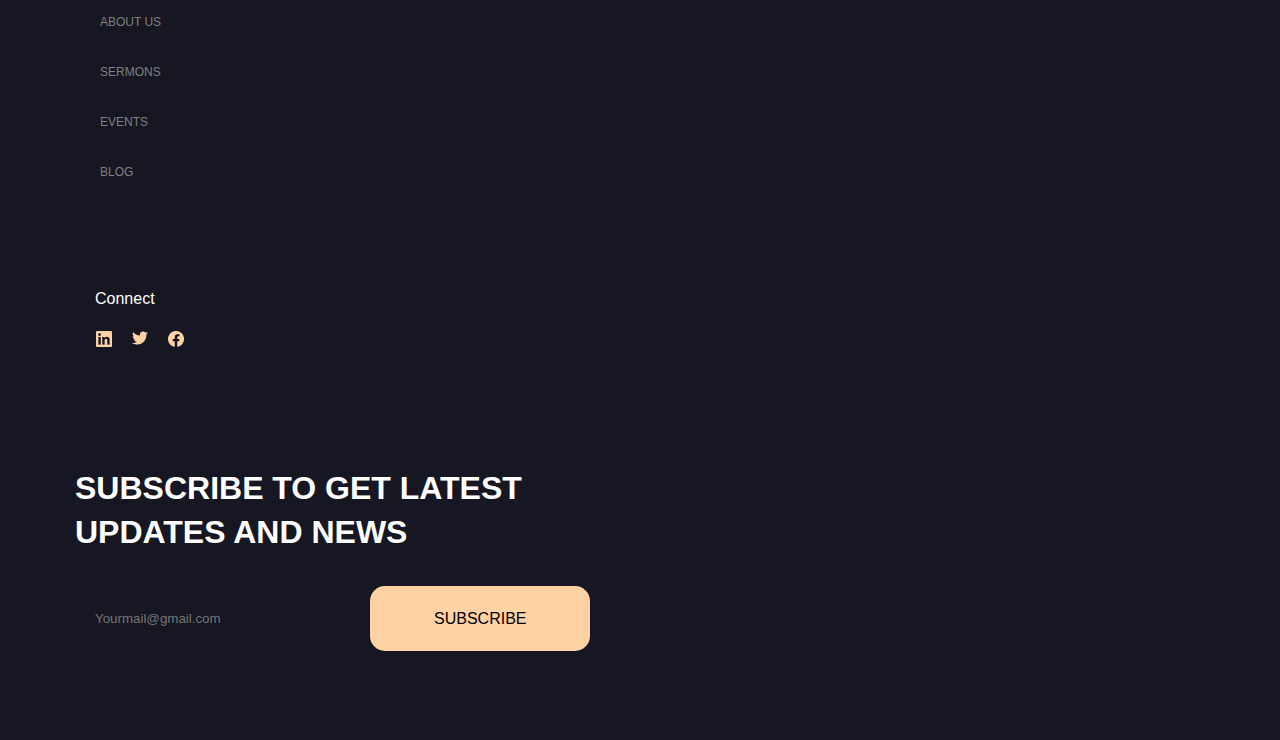
<file: contact/contact.html>
<!DOCTYPE html>
<html lang="en">

<head>
  <meta charset="UTF-8">
  <meta name="viewport" content="width=device-width, initial-scale=1.0">
  <title>Jahongir</title>
  <link rel="stylesheet" href="./css/contact.min.css">
</head>

<body>
  <header>
    <nav>
      <div class="container">
        <nav>
          <div class="navbar">
            <a href="../index.html"><img src="./Logo (1).png" alt=""></a>
            <ul>
              <li><a href="">home</a></li>
              <li><a href="">about us</a></li>
              <li><a href="">sermon</a></li>
              <li><a href="">blog</a></li>
            </ul>
            <a class="btn" href="">Contact us</a>
          </div>
        </nav>
      </div>
    </nav>
  </header>
  <section>
    <div class="container">
      <p>Contact</p>
      <h1>Get in touch with our CHURCH</h1>
    </div>
  </section>
  <main>
    <div class="container">
      <div class="box">
        <p>Contact form:</p>
        <label for="">
          <input type="text" placeholder="Your full Name">
          <input type="email" placeholder="Your Email">
          <input type="text" placeholder="Query Related">
          <textarea name="" id="" cols="30" rows="10" placeholder="Message"></textarea>
        </label>
        <button>Send message</button>
      </div>
      <div class="cube">
        <p>Address</p>
        <h3>NH 234 Public Square
          San Francisco 65368</h3>
        <p>Contact Details</p>
        <h3>(480) 555-0103
          finsweet@example.com</h3>
        <p>Find us here</p>
        <div class="img">
          <a href="https://ru-ru.facebook.com/"><img src="./contact/facebook.png" alt=""></a>
          <a href="https://twitter.com/?lang=ru"><img src="./contact/Negative.png" alt=""></a>
          <a
            href="https://www.linkedin.com/authwall?trk=qf&original_referer=https://www.google.com/&sessionRedirect=https%3A%2F%2Fru.linkedin.com%2F"><img
              src="./contact/Vector.png" alt=""></a>
        </div>
      </div>
    </div>
  </main>
  <footer>
    <div class="container">
      <ul>
        <li><a href=""><img src="./primary.png" alt=""></a></li>
        <li>
          <p>© Copyright Finsweet 2022</p>
        </li>
        <li>
          <p>(480) 555-0103</p>
        </li>
        <li>
          <p>4517 Washington Ave.</p>
        </li>
        <li>
          <p>finsweet@example.com</p>
        </li>
      </ul>
      <ul>
        <li>
          <h6>Quicklinks</h6>
        </li>
        <li>
          <p>About us</p>
        </li>
        <li>
          <p>Sermons</p>
        </li>
        <li>
          <p> Events</p>
        </li>
        <li>
          <p>Blog</p>
        </li>
      </ul>
      <ul>
        <h3 style="font-family: 'Roboto Condensed',
sans-serif; font-weight: 400;font-size: 16px;
line-height: 24px;
color: white;
margin-bottom: 20px; margin-left: -145px;">Connect</h3>
        <div class="image" style="display: flex;">
          <li style="margin-right: 20px;"><a href="https://ru-ru.facebook.com/"><img src="./fcbook.png" alt=""></a></li>
          <li style="margin-right: 20px;"><a href="https://twitter.com/?lang=ru"><img src="./tw.png" alt=""></a></li>
          <li><a
              href="https://www.linkedin.com/authwall?trk=qf&original_referer=https://www.google.com/&sessionRedirect=https%3A%2F%2Fru.linkedin.com%2F"><img
                src="./in.png" alt=""></a></li>
        </div>
      </ul>
      <ul class="four" style="margin-left: -165px; margin-right: -110px; width: 512px;">
        <h1 style="font-family:'Roboto Condensed',
sans-serif ; font-weight: 700;
        font-size: 32px;
        line-height: 44px;
        color: white;
        width: 477px;
        margin-bottom: 32px;
        text-transform: uppercase;@media (max-width:1330px) {
          margin-left: 300px;
          padding-left: 300px;
          position: relative;
          left: 300px;
        }">Subscribe to get Latest Updates and News</h1>
        <label for="">
          <input style=" width: 512px; border-radius: 15px; border: 12px;
          height: 64px; background-color: transparent; padding-top: 20px;
          padding-bottom: 20px;padding-left: 20px;" type="email" placeholder="Yourmail@gmail.com">
          <a style="position: relative; width: 201px;
          height: 64px;
          border-radius: 15px;
          background-color: rgba(255, 210, 164, 1); padding-top: 24px;
          padding-bottom: 24px;
          padding-left: 64px;
          padding-right: 64px; font-family: 'Roboto Condensed',
sans-serif ; font-weight: 400;
font-size: 16px;
line-height: 16px;
text-transform: uppercase;
color: black; left: 295px; top: -40.05px;" href="#!">Subscribe</a>
        </label>
      </ul>
    </div>
  </footer>
</body>

</html>
</file>
<file: css/home.css>
@charset "UTF-8";
@import url("https://fonts.googleapis.com/css2?family=Roboto+Condensed:wght@300;400;700&display=swap");
@import url("https://fonts.googleapis.com/css2?family=Roboto+Condensed:wght@300;400;700&display=swap");
* {
  margin: 0;
  padding: 0;
}

*,
*::after,
*::before {
  box-sizing: border-box;
}

a {
  text-decoration: none;
}

ul {
  list-style-type: none;
}

button {
  cursor: pointer;
}

input:focus {
  outline: none;
}

.container {
  max-width: 1320px;
  padding-left: 20px;
  padding-right: 20px;
  margin-left: auto;
  margin-right: auto;
}

.container-sm {
  max-width: 1064px;
  padding-left: 20px;
  padding-right: 20px;
  margin-left: auto;
  margin-right: auto;
}

header {
  z-index: 1000;
  position: fixed;
  width: 100%;
  height: 80px;
  background-color: #000;
}
header .container .navbar {
  padding-top: 10px;
  display: flex;
  justify-content: space-between;
  align-items: center;
}
header .container .navbar .navbar__link__logo {
  display: flex;
  align-items: center;
}
@media (max-width: 600px) {
  header .container .navbar .navbar__link__logo img {
    width: 100%;
  }
}
header .container .navbar .navbar__link__logo .navbar__link {
  display: flex;
  margin-left: 130px;
  gap: 48px;
}
@media (max-width: 700px) {
  header .container .navbar .navbar__link__logo .navbar__link {
    display: none;
  }
}
header .container .navbar .navbar__link__logo .navbar__link li {
  display: flex;
  cursor: pointer;
  position: relative;
}
header .container .navbar .navbar__link__logo .navbar__link li::after {
  content: "";
  width: 100%;
  height: 3px;
  background: #ffd2a4;
  border-radius: 10%;
  transform: scaleX(0);
  transition: transform 0.5s ease-in-out;
  transform-origin: center;
  position: absolute;
  left: 0;
  bottom: -10px;
}
header .container .navbar .navbar__link__logo .navbar__link li:hover::after {
  transform: scaleX(1);
  transform-origin: center;
  width: 100%;
}
header .container .navbar .navbar__link__logo .navbar__link a {
  font-family: "Roboto Condensed";
  font-weight: 400;
  font-size: 16px;
  line-height: 19px;
  text-transform: uppercase;
  color: #fff;
  opacity: 0.9;
}
header .container .navbar .navbar__btn {
  padding: 24px 64px;
  border-radius: 12px;
  font-weight: 400;
  font-size: 16px;
  line-height: 16px;
  background-color: #ffd2a4;
  color: #1c1d28;
  font-size: "Roboto Condensed";
}
header .container .navbar .navbar__btn:hover {
  background: #f2c79b;
}
@media (max-width: 900px) {
  header .container .navbar .navbar__btn {
    display: none;
  }
}
header button {
  display: none;
  background: transparent;
  border: none;
  color: #beaca6;
  font-size: 45px;
}
@media (max-width: 800px) {
  header button {
    display: block;
  }
}
header .toogle__menu {
  position: absolute;
  display: flex;
  flex-direction: column;
  gap: 40px;
  top: 30%;
  left: 50%;
}
header .toogle__menu .toogle0__link {
  color: var(--white, #fff);
  text-align: center;
  font-size: 35px;
  font-family: "Roboto Condensed";
  text-transform: uppercase;
  transition: 0.5s;
}
header .toogle__menu .toogle0__link:hover {
  padding-left: 20px;
  color: #dc9853;
  transform: scale(1.1) rotate(-6deg);
}

#navbar-responsive {
  position: fixed;
  top: 0;
  bottom: 0;
  left: -100%;
  height: 100vh;
  width: 100%;
  flex-direction: column;
  justify-content: center;
  align-items: center;
  background-color: rgba(0, 0, 0, 0.628);
  transition: 0.5s;
}
#navbar-responsive button {
  position: absolute;
  top: 30px;
  right: 30px;
  background: transparent;
  border: none;
  color: #beaca6;
  font-size: 45px;
}

.scrolltop {
  position: fixed;
  bottom: 800px;
  right: 30px;
  width: 50px;
  height: 80px;
  background: rgb(248, 248, 248) url("../images/home/backtop.png") no-repeat;
  background-size: contain;
  background-position: center;
  cursor: pointer;
  border-radius: 30%;
  box-shadow: 0 10px 15px #000000;
  z-index: 100000;
  visibility: hidden;
  opacity: 0;
  transition: 0.5s;
}

.scrolltop.active {
  bottom: 40px;
  visibility: visible;
  opacity: 1;
}

.home {
  background: url(../images/home/home-page.jpg) no-repeat;
  background-size: cover;
  background-position: center 80px;
}
.home .container h5 {
  text-align: left;
  padding-top: 178px;
  font-family: "Roboto Condensed";
  font-weight: 700;
  font-size: 16px;
  line-height: 19px;
  text-transform: uppercase;
  color: #fff;
}
.home .container h1 {
  margin-top: 16px;
  margin-bottom: 56px;
  max-width: 592px;
  font-family: "Roboto Condensed";
  font-weight: 700;
  font-size: 64px;
  line-height: 82px;
  letter-spacing: -0.01em;
  text-transform: uppercase;
  color: #fff;
}
@media (max-width: 500px) {
  .home .container h1 {
    font-size: 35px;
  }
}
.home .container a {
  padding: 24px 64px;
  border-radius: 12px;
  font-weight: 400;
  font-size: 16px;
  line-height: 16px;
  background-color: #ffd2a4;
  color: #1c1d28;
  text-transform: uppercase;
}
.home .container a:hover {
  background: #f2c79b;
}
.home .container .home__content {
  margin-top: 88px;
  padding-bottom: 128px;
  display: flex;
  gap: 12px;
}
.home .container .home__content .home__border {
  margin-top: 12px;
  width: 18px;
  height: 2px;
  background-color: #ffd2a4;
}
.home .container .home__content p {
  max-width: 308px;
  font-family: "Roboto Condensed";
  font-style: normal;
  font-weight: 400;
  font-size: 16px;
  line-height: 24px;
  color: #ffffff;
}

.relevant__wrapper h5 {
  margin-top: 128px;
  margin-bottom: 16px;
  font-family: "Roboto Condensed";
  font-size: 16px;
  line-height: 19px;
  text-align: center;
  text-transform: uppercase;
  color: #161722;
}
.relevant__wrapper h3 {
  margin-bottom: 64px;
  font-family: "Roboto Condensed";
  font-weight: 700;
  font-size: 48px;
  line-height: 64px;
  text-align: center;
  letter-spacing: -0.01em;
  text-transform: uppercase;
  color: #161722;
}
.relevant__wrapper .relevant__box {
  margin-bottom: 128px;
  display: flex;
  justify-content: space-between;
  gap: 24px;
}
@media (max-width: 1150px) {
  .relevant__wrapper .relevant__box {
    flex-wrap: wrap;
  }
}
.relevant__wrapper .relevant__box .relevant__box_content {
  padding: 80px;
  background: rgb(255, 245, 235);
  background: linear-gradient(180deg, rgb(255, 245, 235) 95%, rgb(255, 210, 164) 90%);
  transition: 0.5s;
}
.relevant__wrapper .relevant__box .relevant__box_content:hover {
  cursor: pointer;
  box-shadow: 0 -15px 10px 0 rgba(0, 0, 0, 0.2);
  transform: scale(0.9);
  z-index: 10;
}
.relevant__wrapper .relevant__box .relevant__box_content h3 {
  margin-top: 24px;
  margin-bottom: 8px;
  font-family: "Roboto Condensed";
  font-weight: 700;
  font-size: 32px;
  text-align: left;
  line-height: 44px;
  letter-spacing: -0.01em;
  text-transform: uppercase;
  color: #161722;
}

.compassion h5 {
  text-align: center;
  font-family: "Roboto Condensed";
  font-size: 16px;
  line-height: 19px;
  text-transform: uppercase;
  color: #161722;
}
.compassion h3 {
  margin-top: 16px;
  margin-bottom: 32px;
  font-family: "Roboto Condensed";
  font-weight: 700;
  font-size: 48px;
  line-height: 64px;
  text-align: center;
  letter-spacing: -0.01em;
  text-transform: uppercase;
  color: #161722;
}
.compassion p {
  max-width: 846px;
  margin-left: auto;
  margin-right: auto;
  font-family: "Roboto Condensed";
  font-size: 16px;
  line-height: 24px;
  text-align: center;
  color: #161722;
  opacity: 0.78;
}

.readmore {
  display: flex;
  justify-content: center;
  gap: 24px;
}
@media (max-width: 800px) {
  .readmore {
    flex-wrap: wrap;
  }
}
.readmore .readmore__img {
  margin-top: 104px;
  margin-bottom: 256px;
}
.readmore .readmore__img img {
  width: 100%;
}
.readmore .readmore__img-btn {
  display: flex;
  flex-direction: column;
  align-items: center;
  margin-top: 80px;
  margin-bottom: 64px;
}
.readmore .readmore__img-btn img {
  width: 100%;
}
.readmore .readmore__img-btn a {
  padding: 24px 64px;
  margin-bottom: 72px;
  padding: 24px 64px;
  border-radius: 12px;
  font-weight: 400;
  font-size: 16px;
  line-height: 16px;
  background-color: #ffd2a4;
  color: #1c1d28;
}
.readmore .readmore__img-btn a:hover {
  background: #f2c79b;
}

.benefits {
  background: #f5f2f0;
}

.benefit__wrapper h5 {
  padding-top: 128px;
  font-family: "Roboto Condensed";
  font-size: 16px;
  line-height: 19px;
  text-align: center;
  text-transform: uppercase;
  color: #161722;
}
.benefit__wrapper h3 {
  margin-top: 20px;
  margin-bottom: 64px;
  margin-left: auto;
  margin-right: auto;
  max-width: 432px;
  font-family: "Roboto Condensed";
  font-weight: 700;
  font-size: 48px;
  line-height: 64px;
  text-align: center;
  letter-spacing: -0.01em;
  text-transform: uppercase;
  color: #161722;
}
.benefit__wrapper .benefit__content {
  display: flex;
  justify-content: space-between;
  position: relative;
  gap: 24px;
}
@media (max-width: 1150px) {
  .benefit__wrapper .benefit__content {
    flex-wrap: wrap;
  }
}
@media (max-width: 700px) {
  .benefit__wrapper .benefit__content {
    flex-direction: column;
  }
}
.benefit__wrapper .benefit__content .benefit__card {
  margin-bottom: 128px;
  box-shadow: 5px 5px 20px black;
  overflow: hidden;
  transition: 0.5s;
}
.benefit__wrapper .benefit__content .benefit__card:hover {
  cursor: pointer;
}
.benefit__wrapper .benefit__content .benefit__card:hover .benefit__intro {
  height: 240px;
}
.benefit__wrapper .benefit__content .benefit__card:hover .benefit__intro p {
  opacity: 1;
  visibility: visible;
}
.benefit__wrapper .benefit__content .benefit__card img {
  background: transparent;
  border-radius: 5px;
  width: 100%;
  transform: 1s;
}
.benefit__wrapper .benefit__content .benefit__card .benefit__intro {
  margin-bottom: 120px;
  height: 100px;
  padding: 6px;
  position: absolute;
  bottom: 5px;
  background: rgba(27, 27, 27, 0.299);
  transition: 0.5s;
}
.benefit__wrapper .benefit__content .benefit__card .benefit__intro h3 {
  max-width: 238px;
  text-align: left;
  font-family: "Roboto Condensed";
  font-weight: 700;
  font-size: 24px;
  line-height: 28px;
  letter-spacing: -0.01em;
  text-transform: uppercase;
  color: #ffffff;
}
.benefit__wrapper .benefit__content .benefit__card .benefit__intro p {
  max-width: 238px;
  margin-left: 32px;
  font-family: "Roboto Condensed";
  font-size: 16px;
  visibility: hidden;
  opacity: 0;
  line-height: 24px;
  color: #ffffff;
  opacity: 0.78;
}

.container h5 {
  padding-top: 128px;
  margin-bottom: 16px;
  text-align: center;
  font-family: "Roboto Condensed";
  font-size: 16px;
  line-height: 19px;
  text-transform: uppercase;
  color: #161722;
}
.container h3 {
  margin-left: auto;
  margin-right: auto;
  margin-bottom: 64px;
  max-width: 554px;
  font-family: "Roboto Condensed";
  font-weight: 700;
  font-size: 48px;
  line-height: 64px;
  text-align: center;
  letter-spacing: -0.01em;
  text-transform: uppercase;
  color: #161722;
}
.container .sermons__card {
  display: flex;
}
@media (max-width: 1200px) {
  .container .sermons__card {
    flex-wrap: wrap;
  }
}
.container .sermons__card .sermons__aside {
  position: relative;
  background: #fff5eb;
  width: 512px;
  padding: 61px 90px;
}
.container .sermons__card .sermons__aside h5 {
  padding-top: 0px;
  text-align: left;
  font-family: "Roboto Condensed";
  font-weight: 700;
  font-size: 12px;
  line-height: 14px;
  letter-spacing: 0.08em;
  text-transform: uppercase;
  background: linear-gradient(109.61deg, #a54e2b -53.83%, #dc9853 62.61%);
  -webkit-background-clip: text;
  -webkit-text-fill-color: transparent;
  background-clip: text;
}
.container .sermons__card .sermons__aside h3 {
  max-width: 210px;
  text-align: left;
  margin-top: 16px;
  margin-bottom: 16px;
  margin-left: 0;
  font-family: "Roboto Condensed";
  font-weight: 700;
  font-size: 24px;
  line-height: 28px;
  letter-spacing: -0.01em;
  text-transform: uppercase;
  color: #161722;
}
.container .sermons__card .sermons__aside p {
  max-width: 256px;
  font-family: "Roboto Condensed";
  font-size: 16px;
  line-height: 24px;
  color: #161722;
  opacity: 0.78;
}
.container .sermons__card .sermons__aside .sermons__intro {
  display: flex;
  align-items: center;
  gap: 16px;
}
.container .sermons__card .sermons__aside .sermons__intro h4 {
  margin-top: 32px;
  max-width: 137px;
  font-family: "Roboto Condensed";
  font-size: 16px;
  line-height: 24px;
  color: #161722;
}
.container .sermons__card .sermons__aside a {
  position: relative;
  bottom: -56px;
  padding: 24px 64px;
  background-color: #161722;
  border-radius: 12px;
  font-weight: 400;
  font-size: 16px;
  line-height: 16px;
  -webkit-backdrop-filter: blur(40px);
          backdrop-filter: blur(40px);
  color: #ffd2a4;
}
.container .sermons__card .sermons__aside a:hover {
  color: #fff;
}
.container .sermons__card .sermons__aside .sermons__data {
  position: absolute;
  top: 32px;
  right: 32px;
}
.container .sermons__card .sermons__aside .sermons__data h2 {
  font-family: "Roboto Condensed";
  font-weight: 700;
  font-size: 24px;
  line-height: 28px;
  letter-spacing: -0.01em;
  text-transform: uppercase;
  color: #161722;
}
.container .sermons__card .sermons__aside .sermons__data h3 {
  position: absolute;
  right: 1px;
  margin: 0;
  font-family: "Roboto Condensed";
  font-size: 16px;
  line-height: 19px;
  text-transform: uppercase;
  color: #161722;
}
.container .sermons__card .sermons__bside img {
  width: 100%;
}
.container .sermons__view {
  margin-top: 48px;
  margin-bottom: 128px;
  display: flex;
  justify-content: end;
}
.container .sermons__view .class {
  color: var(--black, #161722);
  font-size: 24px;
  font-family: Roboto Condensed;
  line-height: 32px;
}
.container .sermons__view .class::after {
  content: "→";
  font-size: 24px;
  color: var(--black, #161722);
}

.around {
  background: url(../images/home/around\ us.png) no-repeat;
  background-size: cover;
  background-position: center 0;
  height: 736px;
  display: flex;
  align-items: center;
}
.around .around__card {
  padding-left: 48px;
  padding-top: 72px;
  padding-bottom: 80px;
  padding-right: 48px;
  background: #ffffff;
  background: linear-gradient(180deg, rgb(254, 254, 254) 95%, rgb(255, 210, 164) 90%);
  display: flex;
  gap: 117px;
  align-items: center;
}
@media (max-width: 900px) {
  .around .around__card {
    flex-direction: column;
  }
}
.around .around__card h2 {
  max-width: 368px;
  color: var(--black, #161722);
  font-size: 48px;
  font-family: Roboto Condensed;
  font-weight: 700;
  line-height: 64px;
  letter-spacing: -0.48px;
  text-transform: uppercase;
}
.around .around__card p {
  margin-bottom: 32px;
  max-width: 302px;
  color: var(--black, #161722);
  font-size: 16px;
  font-family: Roboto Condensed;
  line-height: 24px;
  opacity: 0.7799999714;
}
.around .around__card a {
  padding: 24px 64px;
  border-radius: 12px;
  font-weight: 400;
  font-size: 16px;
  line-height: 16px;
  background-color: #ffd2a4;
  color: #1c1d28;
}
.around .around__card a:hover {
  background: #f2c79b;
}

.blog h5 {
  text-align: center;
  color: var(--black, #161722);
  font-size: 16px;
  font-family: Roboto Condensed;
  text-transform: uppercase;
}
.blog h3 {
  color: var(--black, #161722);
  text-align: center;
  font-size: 48px;
  font-family: Roboto Condensed;
  font-weight: 700;
  line-height: 64px;
  letter-spacing: -0.48px;
  text-transform: uppercase;
}
.blog .blog__card {
  margin-bottom: 128px;
  display: flex;
  gap: 24px;
}
@media (max-width: 1150px) {
  .blog .blog__card {
    flex-wrap: wrap;
  }
}
@media (max-width: 75px) {
  .blog .blog__card {
    flex-direction: column;
    text-align: center;
  }
}
.blog .blog__card .blog__intro {
  padding: 48px 32px;
  background: var(--light-orange, #fff5eb);
  transition: 0.5s;
}
.blog .blog__card .blog__intro:hover {
  cursor: pointer;
  background: linear-gradient(180deg, rgb(250, 242, 242) 95%, rgb(255, 210, 164) 90%);
}
.blog .blog__card .blog__intro h5 {
  padding-top: 0;
  color: rgb(165, 78, 43);
  text-align: left;
  font-size: 12px;
  font-family: Roboto Condensed;
  font-weight: 700;
  letter-spacing: 0.96px;
  text-transform: uppercase;
}
.blog .blog__card .blog__intro h3 {
  margin-left: 0;
  max-width: 218px;
  margin-bottom: 0;
  line-height: 25px;
  text-align: left;
  color: var(--black, #161722);
  font-size: 24px;
  font-family: Roboto Condensed;
  font-weight: 700;
  text-transform: uppercase;
}
.blog .blog__card .blog__intro p {
  margin-top: 16px;
  margin-bottom: 48px;
  max-width: 238px;
  color: var(--black, #161722);
  font-size: 16px;
  font-family: Roboto Condensed;
  line-height: 24px;
  opacity: 0.7799999714;
}
.blog .blog__card .blog__intro .blog__intro__name {
  color: var(--black, #161722);
  font-size: 18px;
  font-family: Roboto Condensed;
  gap: 4px;
}

.footer {
  background: #000;
}
.footer .footer__container {
  display: flex;
  justify-content: space-between;
  padding-top: 64px;
}
@media (max-width: 1150px) {
  .footer .footer__container {
    flex-wrap: wrap;
  }
}
.footer .footer__container .footer__left h5 {
  padding-top: 27px;
  padding-bottom: 32px;
  font-family: "Roboto Condensed";
  font-size: 12px;
  line-height: 14px;
  text-transform: uppercase;
  color: #ffffff;
}
.footer .footer__container .footer__left address {
  margin-top: 16px;
  margin-bottom: 16px;
  font-family: "Roboto Condensed";
  font-size: 12px;
  line-height: 14px;
  text-transform: uppercase;
  color: #ffffff;
}
.footer .footer__container .footer__left a {
  font-family: "Roboto Condensed";
  font-size: 12px;
  line-height: 14px;
  text-transform: uppercase;
  color: #ffffff;
}
.footer .footer__container .footer__center {
  display: flex;
  flex-direction: column;
}
.footer .footer__container .footer__center h5 {
  padding-top: 10px;
  font-family: "Roboto Condensed";
  font-size: 16px;
  line-height: 24px;
  text-align: right;
  color: #ffffff;
}
.footer .footer__container .footer__center a {
  margin-top: 24px;
  font-family: "Roboto Condensed";
  font-size: 12px;
  line-height: 14px;
  text-transform: uppercase;
  color: #ffffff;
  opacity: 0.78;
}
.footer .footer__container .footer__connect h5 {
  padding-top: 10px;
  margin-bottom: 20px;
  font-family: "Roboto Condensed";
  font-size: 16px;
  line-height: 24px;
  color: #ffffff;
}
.footer .footer__container .footer__connect a {
  margin-right: 20px;
  color: #ffd2a4;
  transition: 0.5s;
}
.footer .footer__container .footer__connect a i {
  transition: 0.5s;
}
.footer .footer__container .footer__connect a i:hover {
  transform: scale(1.9);
}
.footer .footer__container .footer__right h3 {
  max-width: 377px;
  font-family: "Roboto Condensed";
  font-weight: 700;
  font-size: 32px;
  line-height: 44px;
  letter-spacing: -0.01em;
  text-transform: uppercase;
  color: #ffffff;
}
@media (max-width: 600px) {
  .footer .footer__container .footer__right h3 {
    max-width: 250px;
    text-align: left;
    margin: 0;
    font-size: 20px;
  }
}
.footer .footer__container .footer__right .footer__input {
  position: relative;
  padding-bottom: 64px;
}
.footer .footer__container .footer__right .footer__input input {
  padding: 10px;
  width: 512px;
  height: 64px;
  background: transparent;
  border: 1px solid rgba(255, 255, 255, 0.15);
  border-radius: 12px;
  font-family: "Roboto Condensed";
  font-size: 16px;
  line-height: 24px;
  color: #ffffff;
  opacity: 0.8;
}
.footer .footer__container .footer__right .footer__input button {
  position: absolute;
  right: 0;
  padding: 22px 64px;
  background-color: #ffd2a4;
  border-radius: 12px;
  font-family: "Roboto Condensed";
  font-size: 16px;
  line-height: 16px;
  text-transform: uppercase;
  color: #1c1d28;
}
@media (max-width: 600px) {
  .footer .footer__container .footer__right .footer__input button {
    position: static;
    padding: 20px 30px;
    text-align: left;
    left: 0;
    bottom: 25px;
  }
}
</file>
<file: css/about-us.css>
@import url("https://fonts.googleapis.com/css2?family=Roboto+Condensed:wght@300;400;700&display=swap");
@import url("https://fonts.googleapis.com/css2?family=Roboto+Condensed:wght@400;700&display=swap");
@import url("https://fonts.googleapis.com/css2?family=Roboto+Condensed:wght@400;700&display=swap");
* {
  margin: 0;
  padding: 0;
}

*,
*::after,
*::before {
  box-sizing: border-box;
}

a {
  text-decoration: none;
}

ul {
  list-style-type: none;
}

button {
  cursor: pointer;
}

input:focus {
  outline: none;
}

.container {
  max-width: 1320px;
  padding-left: 20px;
  padding-right: 20px;
  margin-left: auto;
  margin-right: auto;
}

.container-sm {
  max-width: 1064px;
  padding-left: 20px;
  padding-right: 20px;
  margin-left: auto;
  margin-right: auto;
}

body {
  font-family: "Roboto Condensed";
}

header {
  z-index: 1000;
  position: fixed;
  width: 100%;
  height: 80px;
  background-color: #000;
}
header .container .navbar {
  padding-top: 10px;
  display: flex;
  justify-content: space-between;
  align-items: center;
}
header .container .navbar .navbar__link__logo {
  display: flex;
  align-items: center;
}
@media (max-width: 600px) {
  header .container .navbar .navbar__link__logo img {
    width: 100%;
  }
}
header .container .navbar .navbar__link__logo .navbar__link {
  display: flex;
  margin-left: 130px;
  gap: 48px;
}
@media (max-width: 700px) {
  header .container .navbar .navbar__link__logo .navbar__link {
    display: none;
  }
}
header .container .navbar .navbar__link__logo .navbar__link li {
  display: flex;
  cursor: pointer;
  position: relative;
}
header .container .navbar .navbar__link__logo .navbar__link li::after {
  content: "";
  width: 100%;
  height: 3px;
  background: #ffd2a4;
  border-radius: 10%;
  transform: scaleX(0);
  transition: transform 0.5s ease-in-out;
  transform-origin: center;
  position: absolute;
  left: 0;
  bottom: -10px;
}
header .container .navbar .navbar__link__logo .navbar__link li:hover::after {
  transform: scaleX(1);
  transform-origin: center;
  width: 100%;
}
header .container .navbar .navbar__link__logo .navbar__link a {
  font-family: "Roboto Condensed";
  font-weight: 400;
  font-size: 16px;
  line-height: 19px;
  text-transform: uppercase;
  color: #fff;
  opacity: 0.9;
}
header .container .navbar .navbar__btn {
  padding: 24px 64px;
  border-radius: 12px;
  font-weight: 400;
  font-size: 16px;
  line-height: 16px;
  background-color: #ffd2a4;
  color: #1c1d28;
  font-size: "Roboto Condensed";
}
header .container .navbar .navbar__btn:hover {
  background: #f2c79b;
}
@media (max-width: 900px) {
  header .container .navbar .navbar__btn {
    display: none;
  }
}
header button {
  display: none;
  background: transparent;
  border: none;
  color: #beaca6;
  font-size: 45px;
}
@media (max-width: 800px) {
  header button {
    display: block;
  }
}

.about-container {
  max-width: 1340px;
  margin-left: auto;
  margin-right: auto;
  padding-left: 20px;
  padding-right: 20px;
}

.about-hero {
  background-image: url(/images/about-us/aboutusheroimg.png);
  background-repeat: no-repeat;
  background-size: cover;
}
.about-hero .about-hero__container {
  display: flex;
  flex-direction: column;
}
.about-hero .about-hero__container .about-hero__subtext {
  margin-top: 160px;
  font-style: normal;
  font-weight: 700;
  font-size: 16px;
  line-height: 19px;
  text-transform: uppercase;
  color: #161722;
}
.about-hero .about-hero__container .about-hero__title {
  margin-top: 16px;
  margin-bottom: 150px;
  font-style: normal;
  font-weight: 700;
  font-size: 48px;
  line-height: 64px;
  letter-spacing: -0.01em;
  text-transform: uppercase;
  color: #161722;
}
@media (max-width: 200px) {
  .about-hero .about-hero__container .about-hero__title {
    font-size: 30px;
  }
}

.about-love {
  padding-top: 100px;
  padding-bottom: 128px;
}
.about-love .about-love__container {
  display: flex;
  flex-direction: column;
  align-items: center;
}
.about-love .about-love__container .about-love__subtext {
  font-style: normal;
  font-weight: 400;
  font-size: 16px;
  line-height: 19px;
  text-align: center;
  text-transform: uppercase;
  color: #161722;
}
.about-love .about-love__container .about-love__title {
  margin-top: 16px;
  margin-bottom: 32px;
  font-style: normal;
  font-weight: 700;
  font-size: 48px;
  line-height: 64px;
  text-align: center;
  letter-spacing: -0.01em;
  text-transform: uppercase;
  color: #161722;
}
.about-love .about-love__container .about-love__text {
  margin-bottom: 112px;
  width: 768px;
  font-style: normal;
  font-weight: 400;
  font-size: 16px;
  line-height: 24px;
  text-align: center;
  color: #161722;
  opacity: 0.78;
}
@media (max-width: 820px) {
  .about-love .about-love__container .about-love__text {
    width: 100%;
  }
}
.about-love .about-love__container .about-love__images {
  margin-bottom: 128px;
}
.about-love .about-love__container .about-love__images img {
  margin-right: 24px;
  transition: 1s;
}
@media (max-width: 410px) {
  .about-love .about-love__container .about-love__images img {
    width: 100%;
  }
}
.about-love .about-love__container .about-love__images img:hover {
  transform: scale(1.3);
}
@media (max-width: 410px) {
  .about-love .about-love__container .about-love__images img:hover {
    transform: none;
  }
}
.about-love .about-love__container .about-love__images #about-love__img1 {
  width: 293px;
  height: 384px;
  border-radius: 30px;
}
.about-love .about-love__container .about-love__images #about-love__img1:hover {
  transform: scale(1.3);
}
@media (max-width: 410px) {
  .about-love .about-love__container .about-love__images #about-love__img1:hover {
    transform: none;
  }
}
.about-love .about-love__container .about-love__cards {
  display: flex;
  gap: 25px;
}
@media (max-width: 820px) {
  .about-love .about-love__container .about-love__cards {
    display: flex;
    flex-direction: column;
    align-items: center;
  }
}
.about-love .about-love__container .about-love__cards .about-love__card {
  display: flex;
  flex-direction: column;
}
.about-love .about-love__container .about-love__cards .about-love__card .about-love__card__subtext {
  text-align: start;
}
.about-love .about-love__container .about-love__cards .about-love__card .about-love__card__title {
  width: 371px;
  margin-top: 16px;
  margin-bottom: 16px;
  font-style: normal;
  font-weight: 700;
  text-align: start;
  font-size: 32px;
  line-height: 44px;
  letter-spacing: -0.01em;
  text-transform: uppercase;
  color: #161722;
}
@media (max-width: 410px) {
  .about-love .about-love__container .about-love__cards .about-love__card .about-love__card__title {
    width: 100%;
  }
}
.about-love .about-love__container .about-love__cards .about-love__card .about-love__card__text {
  width: 372px;
  text-align: start;
}
@media (max-width: 410px) {
  .about-love .about-love__container .about-love__cards .about-love__card .about-love__card__text {
    width: 100%;
  }
}
.about-love .about-love__container .about-love__cards .about-love__card2 .about-love__card__subtext {
  text-align: start;
}
.about-love .about-love__container .about-love__cards .about-love__card2 .about-love__card__title {
  width: 371px;
  margin-top: 16px;
  margin-bottom: 16px;
  font-style: normal;
  font-weight: 700;
  text-align: start;
  font-size: 32px;
  line-height: 44px;
  letter-spacing: -0.01em;
  text-transform: uppercase;
  color: #161722;
}
@media (max-width: 410px) {
  .about-love .about-love__container .about-love__cards .about-love__card2 .about-love__card__title {
    width: 100%;
  }
}
.about-love .about-love__container .about-love__cards .about-love__card2 .about-love__card__text {
  width: 372px;
  text-align: start;
}
@media (max-width: 410px) {
  .about-love .about-love__container .about-love__cards .about-love__card2 .about-love__card__text {
    width: 100%;
  }
}

.about-benefits {
  padding-bottom: 32px;
}
.about-benefits .about-benefits__container {
  display: flex;
  flex-direction: column;
  align-items: center;
}
.about-benefits .about-benefits__container .about-benefits__subtext {
  font-style: normal;
  font-weight: 400;
  font-size: 16px;
  text-align: center;
  line-height: 24px;
  text-align: center;
  color: #161722;
}
.about-benefits .about-benefits__container .about-benefits__title {
  width: 432px;
  font-style: normal;
  font-weight: 700;
  font-size: 48px;
  line-height: 64px;
  text-align: center;
  letter-spacing: -0.01em;
  text-transform: uppercase;
  color: #161722;
}
.about-benefits .about-benefits__container .about_benefits__card1 {
  margin-bottom: 96px;
  margin-top: 64px;
  display: flex;
  align-items: center;
  gap: 24px;
}
@media (max-width: 1070px) {
  .about-benefits .about-benefits__container .about_benefits__card1 {
    display: flex;
    flex-direction: column;
    align-items: center;
  }
}
@media (max-width: 570px) {
  .about-benefits .about-benefits__container .about_benefits__card1 img {
    width: 100%;
  }
}
.about-benefits .about-benefits__container .about_benefits__card1 .about_benefits__card1__content {
  width: 500px;
}
.about-benefits .about-benefits__container .about_benefits__card1 .about_benefits__card1__content .about_benefits__card1__title {
  font-style: normal;
  font-weight: 700;
  font-size: 32px;
  line-height: 44px;
  letter-spacing: -0.01em;
  text-transform: uppercase;
  color: #161722;
}
.about-benefits .about-benefits__container .about_benefits__card1 .about_benefits__card1__content .about_benefits__card1__text {
  margin-top: 16px;
  font-style: normal;
  font-weight: 400;
  font-size: 16px;
  line-height: 24px;
  color: #161722;
  opacity: 0.78;
}
.about-benefits .about-benefits__container .about_benefits__card2 {
  margin-bottom: 96px;
  margin-top: 64px;
  display: flex;
  flex-direction: row-reverse;
  align-items: center;
  gap: 48px;
}
@media (max-width: 1070px) {
  .about-benefits .about-benefits__container .about_benefits__card2 {
    display: flex;
    flex-direction: column;
    align-items: center;
  }
}
@media (max-width: 570px) {
  .about-benefits .about-benefits__container .about_benefits__card2 img {
    width: 100%;
  }
}
.about-benefits .about-benefits__container .about_benefits__card2 .about_benefits__card1__content {
  width: 500px;
}
.about-benefits .about-benefits__container .about_benefits__card2 .about_benefits__card1__content .about_benefits__card1__title {
  font-style: normal;
  font-weight: 700;
  font-size: 32px;
  line-height: 44px;
  letter-spacing: -0.01em;
  text-transform: uppercase;
  color: #161722;
}
.about-benefits .about-benefits__container .about_benefits__card2 .about_benefits__card1__content .about_benefits__card1__text {
  margin-top: 16px;
  font-style: normal;
  font-weight: 400;
  font-size: 16px;
  line-height: 24px;
  color: #161722;
  opacity: 0.78;
}
.about-benefits .about-benefits__container .about_benefits__card3 {
  margin-bottom: 96px;
  margin-top: 64px;
  display: flex;
  align-items: center;
  gap: 24px;
}
@media (max-width: 1070px) {
  .about-benefits .about-benefits__container .about_benefits__card3 {
    display: flex;
    flex-direction: column;
    align-items: center;
  }
}
@media (max-width: 570px) {
  .about-benefits .about-benefits__container .about_benefits__card3 img {
    width: 100%;
  }
}
.about-benefits .about-benefits__container .about_benefits__card3 .about_benefits__card1__content {
  width: 500px;
}
.about-benefits .about-benefits__container .about_benefits__card3 .about_benefits__card1__content .about_benefits__card1__title {
  font-style: normal;
  font-weight: 700;
  font-size: 32px;
  line-height: 44px;
  letter-spacing: -0.01em;
  text-transform: uppercase;
  color: #161722;
}
.about-benefits .about-benefits__container .about_benefits__card3 .about_benefits__card1__content .about_benefits__card1__text {
  margin-top: 16px;
  font-style: normal;
  font-weight: 400;
  font-size: 16px;
  line-height: 24px;
  color: #161722;
  opacity: 0.78;
}
.about-benefits .about-benefits__container .about_benefits__card4 {
  margin-bottom: 96px;
  margin-top: 64px;
  display: flex;
  flex-direction: row-reverse;
  align-items: center;
  gap: 48px;
}
@media (max-width: 1070px) {
  .about-benefits .about-benefits__container .about_benefits__card4 {
    display: flex;
    flex-direction: column;
    align-items: center;
  }
}
@media (max-width: 570px) {
  .about-benefits .about-benefits__container .about_benefits__card4 img {
    width: 100%;
  }
}
.about-benefits .about-benefits__container .about_benefits__card4 .about_benefits__card1__content {
  width: 500px;
}
.about-benefits .about-benefits__container .about_benefits__card4 .about_benefits__card1__content .about_benefits__card1__title {
  font-style: normal;
  font-weight: 700;
  font-size: 32px;
  line-height: 44px;
  letter-spacing: -0.01em;
  text-transform: uppercase;
  color: #161722;
}
.about-benefits .about-benefits__container .about_benefits__card4 .about_benefits__card1__content .about_benefits__card1__text {
  margin-top: 16px;
  font-style: normal;
  font-weight: 400;
  font-size: 16px;
  line-height: 24px;
  color: #161722;
  opacity: 0.78;
}

.about-team {
  padding-bottom: 128px;
}
.about-team .about-team__container {
  display: flex;
  flex-direction: column;
  align-items: center;
}
.about-team .about-team__container .about-team__subtext {
  font-style: normal;
  font-weight: 400;
  font-size: 16px;
  line-height: 19px;
  text-transform: uppercase;
  color: #161722;
}
.about-team .about-team__container .about-team__title {
  margin-top: 16px;
  margin-bottom: 64px;
  font-style: normal;
  font-weight: 700;
  font-size: 48px;
  line-height: 64px;
  text-align: center;
  letter-spacing: -0.01em;
  text-transform: uppercase;
  color: #161722;
}
.about-team .about-team__container .about-team__cards {
  display: grid;
  grid-template-columns: repeat(4, 1fr);
  gap: 24px;
}
@media (max-width: 1300px) {
  .about-team .about-team__container .about-team__cards {
    display: grid;
    grid-template-columns: repeat(3, 1fr);
    gap: 24px;
  }
}
@media (max-width: 1000px) {
  .about-team .about-team__container .about-team__cards {
    display: grid;
    grid-template-columns: repeat(2, 1fr);
    gap: 24px;
  }
}
@media (max-width: 660px) {
  .about-team .about-team__container .about-team__cards {
    display: grid;
    grid-template-columns: repeat(1, 1fr);
    gap: 24px;
  }
}
.about-team .about-team__container .about-team__cards .about-team__card {
  overflow: hidden;
  position: relative;
  display: flex;
  flex-direction: column;
  align-items: center;
  padding: 48px 75px;
  width: 302px;
  height: 366px;
  background: #F5F2F0;
  transition: 2s;
}
.about-team .about-team__container .about-team__cards .about-team__card .about-team__card__title {
  margin-top: 26px;
  margin-bottom: 8px;
  font-style: normal;
  font-weight: 700;
  text-align: center;
  font-size: 24px;
  line-height: 28px;
  letter-spacing: -0.01em;
  text-transform: uppercase;
  color: #161722;
}
.about-team .about-team__container .about-team__cards .about-team__card .about-team__card__info {
  margin-bottom: 16px;
  font-style: normal;
  font-weight: 400;
  font-size: 16px;
  line-height: 24px;
  color: #161722;
  opacity: 0.7;
}
.about-team .about-team__container .about-team__cards .about-team__card .about-team__card__icons {
  display: flex;
  gap: 20px;
}
.about-team .about-team__container .about-team__cards .about-team__card:hover .about-team__card__hover {
  transition: 1s;
  top: 220px;
}
.about-team .about-team__container .about-team__cards .about-team__card .about-team__card__mainimg {
  transition: 1.5s;
}
.about-team .about-team__container .about-team__cards .about-team__card .about-team__card__mainimg:hover {
  transform: rotate(360deg);
}

.footer {
  background: #000;
}
.footer .footer__container {
  display: flex;
  justify-content: space-between;
  padding-top: 64px;
}
@media (max-width: 1150px) {
  .footer .footer__container {
    flex-wrap: wrap;
  }
}
.footer .footer__container .footer__left h5 {
  padding-top: 27px;
  padding-bottom: 32px;
  font-family: "Roboto Condensed";
  font-size: 12px;
  line-height: 14px;
  text-transform: uppercase;
  color: #ffffff;
}
.footer .footer__container .footer__left address {
  margin-top: 16px;
  margin-bottom: 16px;
  font-family: "Roboto Condensed";
  font-size: 12px;
  line-height: 14px;
  text-transform: uppercase;
  color: #ffffff;
}
.footer .footer__container .footer__left a {
  font-family: "Roboto Condensed";
  font-size: 12px;
  line-height: 14px;
  text-transform: uppercase;
  color: #ffffff;
}
.footer .footer__container .footer__center {
  display: flex;
  flex-direction: column;
}
.footer .footer__container .footer__center h5 {
  padding-top: 10px;
  font-family: "Roboto Condensed";
  font-size: 16px;
  line-height: 24px;
  text-align: right;
  color: #ffffff;
}
.footer .footer__container .footer__center a {
  margin-top: 24px;
  font-family: "Roboto Condensed";
  font-size: 12px;
  line-height: 14px;
  text-transform: uppercase;
  color: #ffffff;
  opacity: 0.78;
}
.footer .footer__container .footer__connect h5 {
  padding-top: 10px;
  margin-bottom: 20px;
  font-family: "Roboto Condensed";
  font-size: 16px;
  line-height: 24px;
  color: #ffffff;
}
.footer .footer__container .footer__connect a {
  margin-right: 20px;
  color: #ffd2a4;
  transition: 0.5s;
}
.footer .footer__container .footer__connect a i {
  transition: 0.5s;
}
.footer .footer__container .footer__connect a i:hover {
  transform: scale(1.9);
}
.footer .footer__container .footer__right h3 {
  max-width: 377px;
  font-family: "Roboto Condensed";
  font-weight: 700;
  font-size: 32px;
  line-height: 44px;
  letter-spacing: -0.01em;
  text-transform: uppercase;
  color: #ffffff;
}
@media (max-width: 600px) {
  .footer .footer__container .footer__right h3 {
    max-width: 250px;
    text-align: left;
    margin: 0;
    font-size: 20px;
  }
}
.footer .footer__container .footer__right .footer__input {
  position: relative;
  padding-bottom: 64px;
}
.footer .footer__container .footer__right .footer__input input {
  padding: 10px;
  width: 512px;
  height: 64px;
  background: transparent;
  border: 1px solid rgba(255, 255, 255, 0.15);
  border-radius: 12px;
  font-family: "Roboto Condensed";
  font-size: 16px;
  line-height: 24px;
  color: #ffffff;
  opacity: 0.8;
}
.footer .footer__container .footer__right .footer__input button {
  position: absolute;
  right: 0;
  padding: 22px 64px;
  background-color: #ffd2a4;
  border-radius: 12px;
  font-family: "Roboto Condensed";
  font-size: 16px;
  line-height: 16px;
  text-transform: uppercase;
  color: #1c1d28;
}
@media (max-width: 600px) {
  .footer .footer__container .footer__right .footer__input button {
    position: static;
    padding: 20px 30px;
    text-align: left;
    left: 0;
    bottom: 25px;
  }
}
</file>
<file: contact/css/contact.min.css>
*{margin:0;padding:0;text-decoration:none;list-style:none;box-sizing:border-box}.container{max-width:1320px;margin:0 auto}header{position:fixed;z-index:1111;order:1;width:1400px;max-width:100%}header nav{background-color:#0d0d0d;margin-bottom:80px}@media(max-width: 1330px){header nav nav{max-width:1330px}header nav nav .navbar{margin:auto}header nav nav .navbar a.btn{margin-left:0px}}@media(max-width: 900px){header nav .container .navbar a.btn{margin-left:-700px;margin-top:100px;margin-bottom:20px}header nav .container .navbar ul{display:grid}}header nav .container .navbar{display:flex}header nav .container .navbar img{align-self:center;padding-top:26px;padding-right:66px}header nav .container .navbar ul{display:flex;align-items:center;padding-left:64px;border-left:1px solid gray;height:80px}header nav .container .navbar ul li{padding-right:48px}header nav .container .navbar ul li a{font-weight:400;font-size:16px;line-height:18px;font-family:"Roboto Condensed",sans-serif;text-transform:uppercase;color:#fff;opacity:.9}header nav .container a.btn{padding:20px 48px;background-color:#ffd2a4;margin-left:420px;border-radius:12px;align-self:center;text-transform:uppercase;font-family:"Roboto Condensed",sans-serif;font-weight:400;font-size:16px;line-height:16px;color:#000}section{background:url(../contact/6liebVeAfrY.png);padding-top:300px;height:483px}section .container p{padding-top:-160px;margin-top:-100px;text-transform:uppercase;margin-bottom:16px;font-family:"Roboto Condensed",sans-serif;font-weight:400;font-size:16px;line-height:18px;color:#ffd2a4}section .container h1{font-family:"Roboto Condensed",sans-serif;font-weight:700;font-size:48px;line-height:64px;letter-spacing:-1px;width:465px;padding-bottom:160px;text-transform:uppercase;color:#fff}main{background-color:#f5f2f0}@media(max-width: 1330px){main .container{display:grid}main .container .box{display:grid}}@media(max-width: 1080px){main{display:grid;display:flow-root;height:1000px}main .cube{position:relative;top:500px;left:-700px}}main .container{display:flex}main .container .box{max-width:624px;padding-top:128px}main .container .box p{text-transform:uppercase;letter-spacing:-1%;font-family:"Roboto Condensed",sans-serif;font-weight:700;font-size:24px;line-height:28px;color:#1e1b1b;margin-bottom:32px}main .container .box label input{width:624px;height:64px;background-color:#fff;border:none;font-family:"Roboto Condensed",sans-serif;font-weight:400;font-size:16px;line-height:24px;color:#161722;padding-top:20px;padding-left:20px;padding-bottom:20px;margin-bottom:12px;border-radius:5px}main .container .box label textarea{border-radius:5px;width:624px;height:120px;background-color:#fff;border:none;font-family:"Roboto Condensed",sans-serif;font-weight:400;font-size:16px;line-height:24px;color:#161722;padding-top:24px;padding-left:24px;padding-bottom:72px;margin-bottom:12px}main .container .box button{padding-top:24px;padding-bottom:24px;width:624px;border-radius:5px;border:none;background-color:#ffd2a4;font-family:"Roboto Condensed",sans-serif;font-weight:400;font-size:16px;line-height:16px;text-transform:uppercase;text-align:center;margin-bottom:128px}main .container .cube{padding-top:188px;padding-left:128px}main .container .cube p{font-family:"Roboto Condensed",sans-serif;font-weight:400;font-size:18px;line-height:21px;color:#1e1b1b;margin-bottom:8px}main .container .cube h3{font-family:"Roboto Condensed",sans-serif;font-weight:700;font-size:24px;line-height:28px;color:#161722;letter-spacing:-1%;text-transform:uppercase;width:290px;margin-bottom:32px}main .container .cube .img img{margin-right:32px}footer{background-color:#161722}footer .container{padding-top:64px;display:flex}@media(max-width: 1330px){footer .container{display:grid}footer .container ul{margin-left:100px}footer .container ul:nth-child(3){margin-left:240px}footer .container ul.four{margin-left:250px;position:relative;left:240px}}footer .container ul{padding-bottom:72px;padding-right:238px}footer .container ul li{margin-bottom:16px}footer .container ul li:nth-child(2) p{margin-bottom:32px}footer .container ul img{margin-bottom:27px}footer .container ul p{font-family:"Roboto Condensed",sans-serif;font-weight:400;font-size:12px;line-height:14px;color:#fff;text-transform:uppercase}footer .container ul h6{font-family:"Roboto Condensed",sans-serif;font-weight:400;font-size:16px;line-height:24px;color:#fff}footer .container ul:nth-child(2) li p{margin-bottom:0px;padding-bottom:20px;color:gray}footer .container ul:nth-child(3) li{margin-left:-72px}footer .container ul:nth-child(3) li h3{font-family:"Roboto Condensed",sans-serif;font-weight:400;font-size:16px;line-height:24px;color:#fff;margin-left:-72px}footer .container ul:nth-child(4) li h1{font-family:"Roboto Condensed",sans-serif;font-weight:700;font-size:32px;line-height:44px;color:#fff;text-transform:uppercase}
</file>
